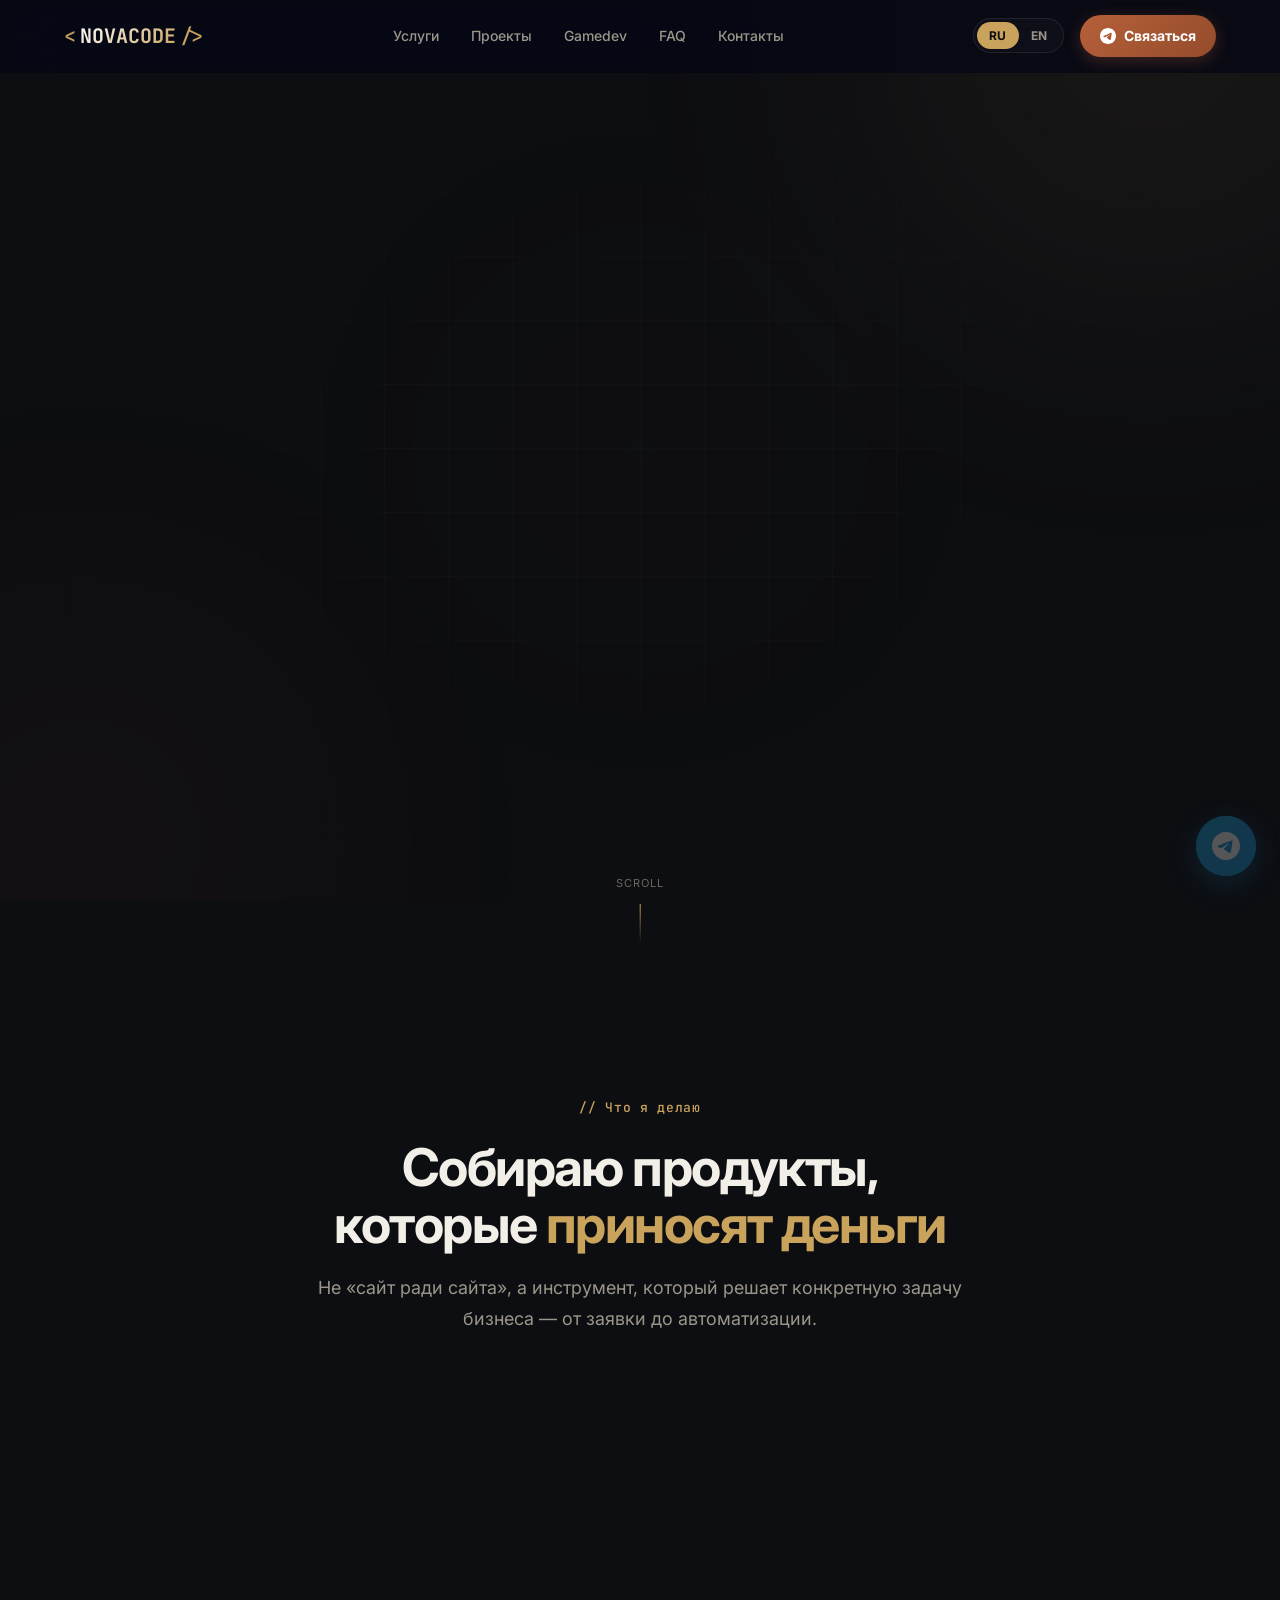
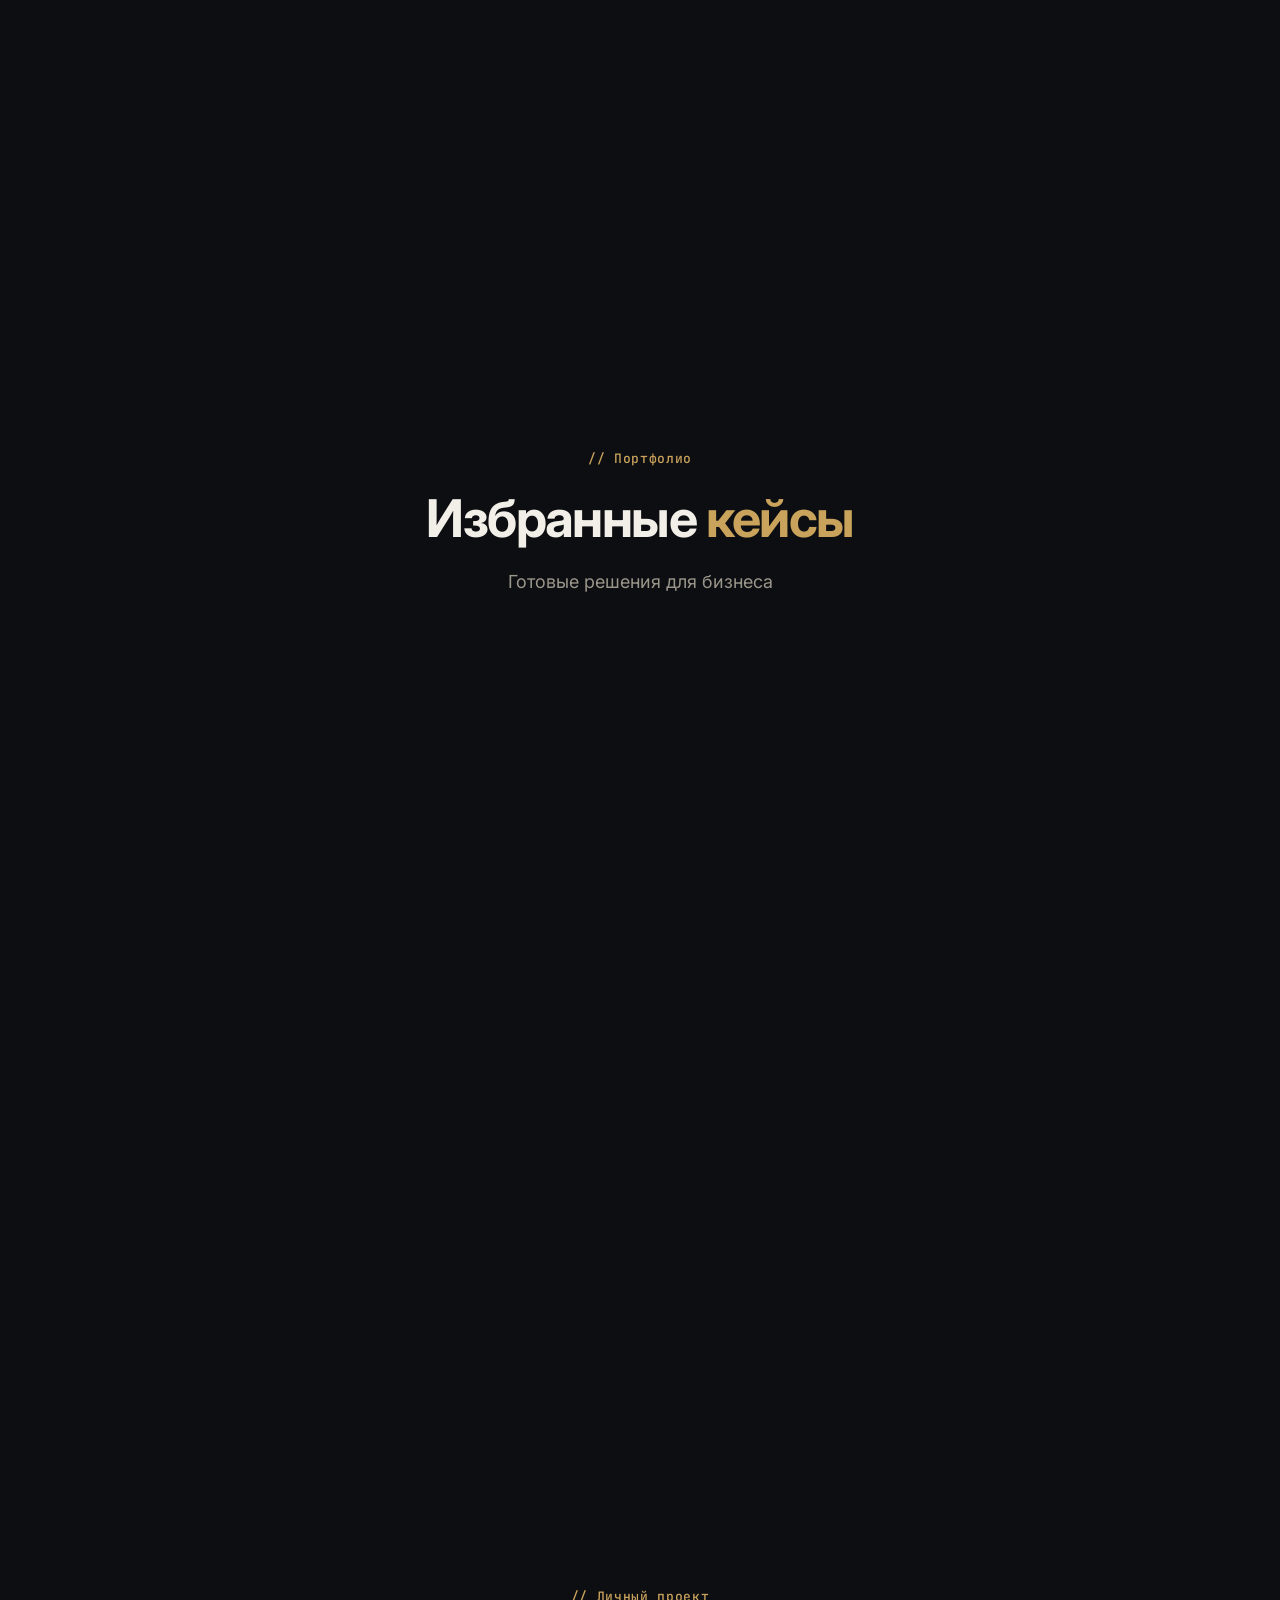
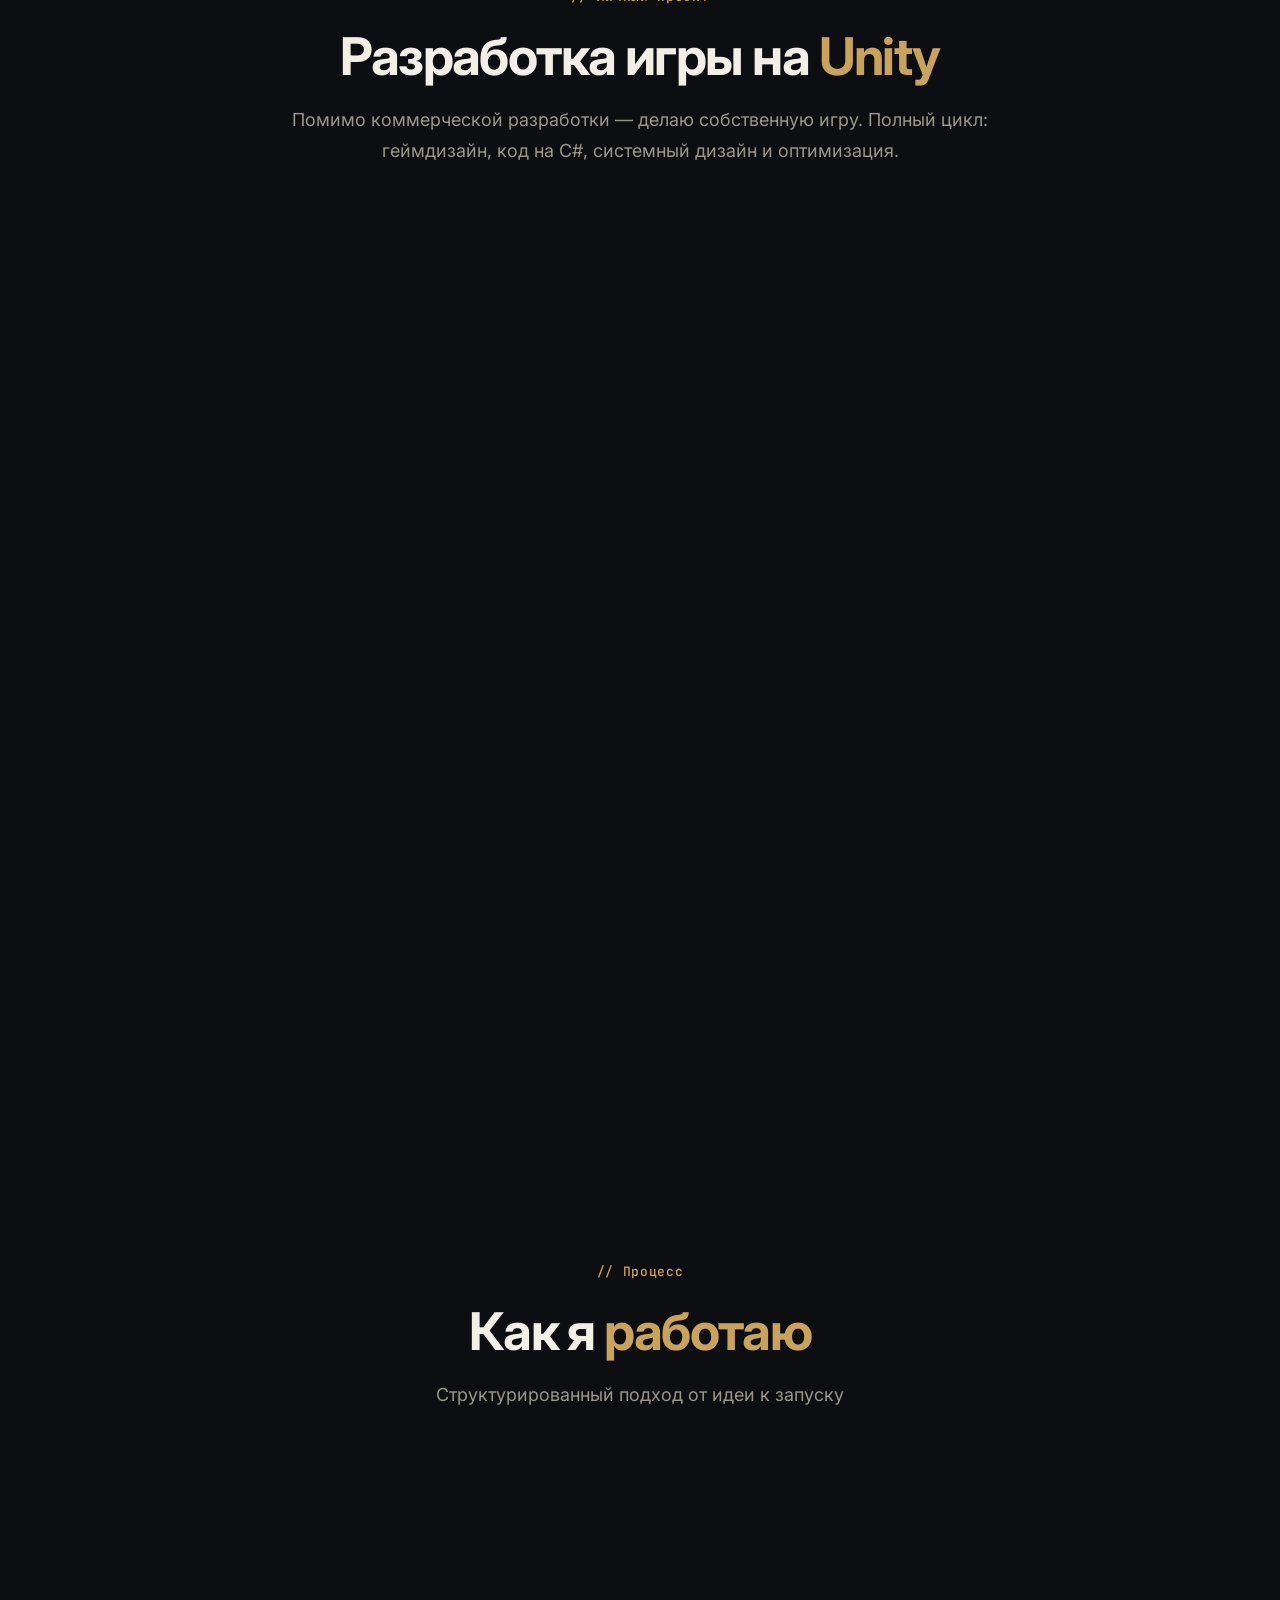
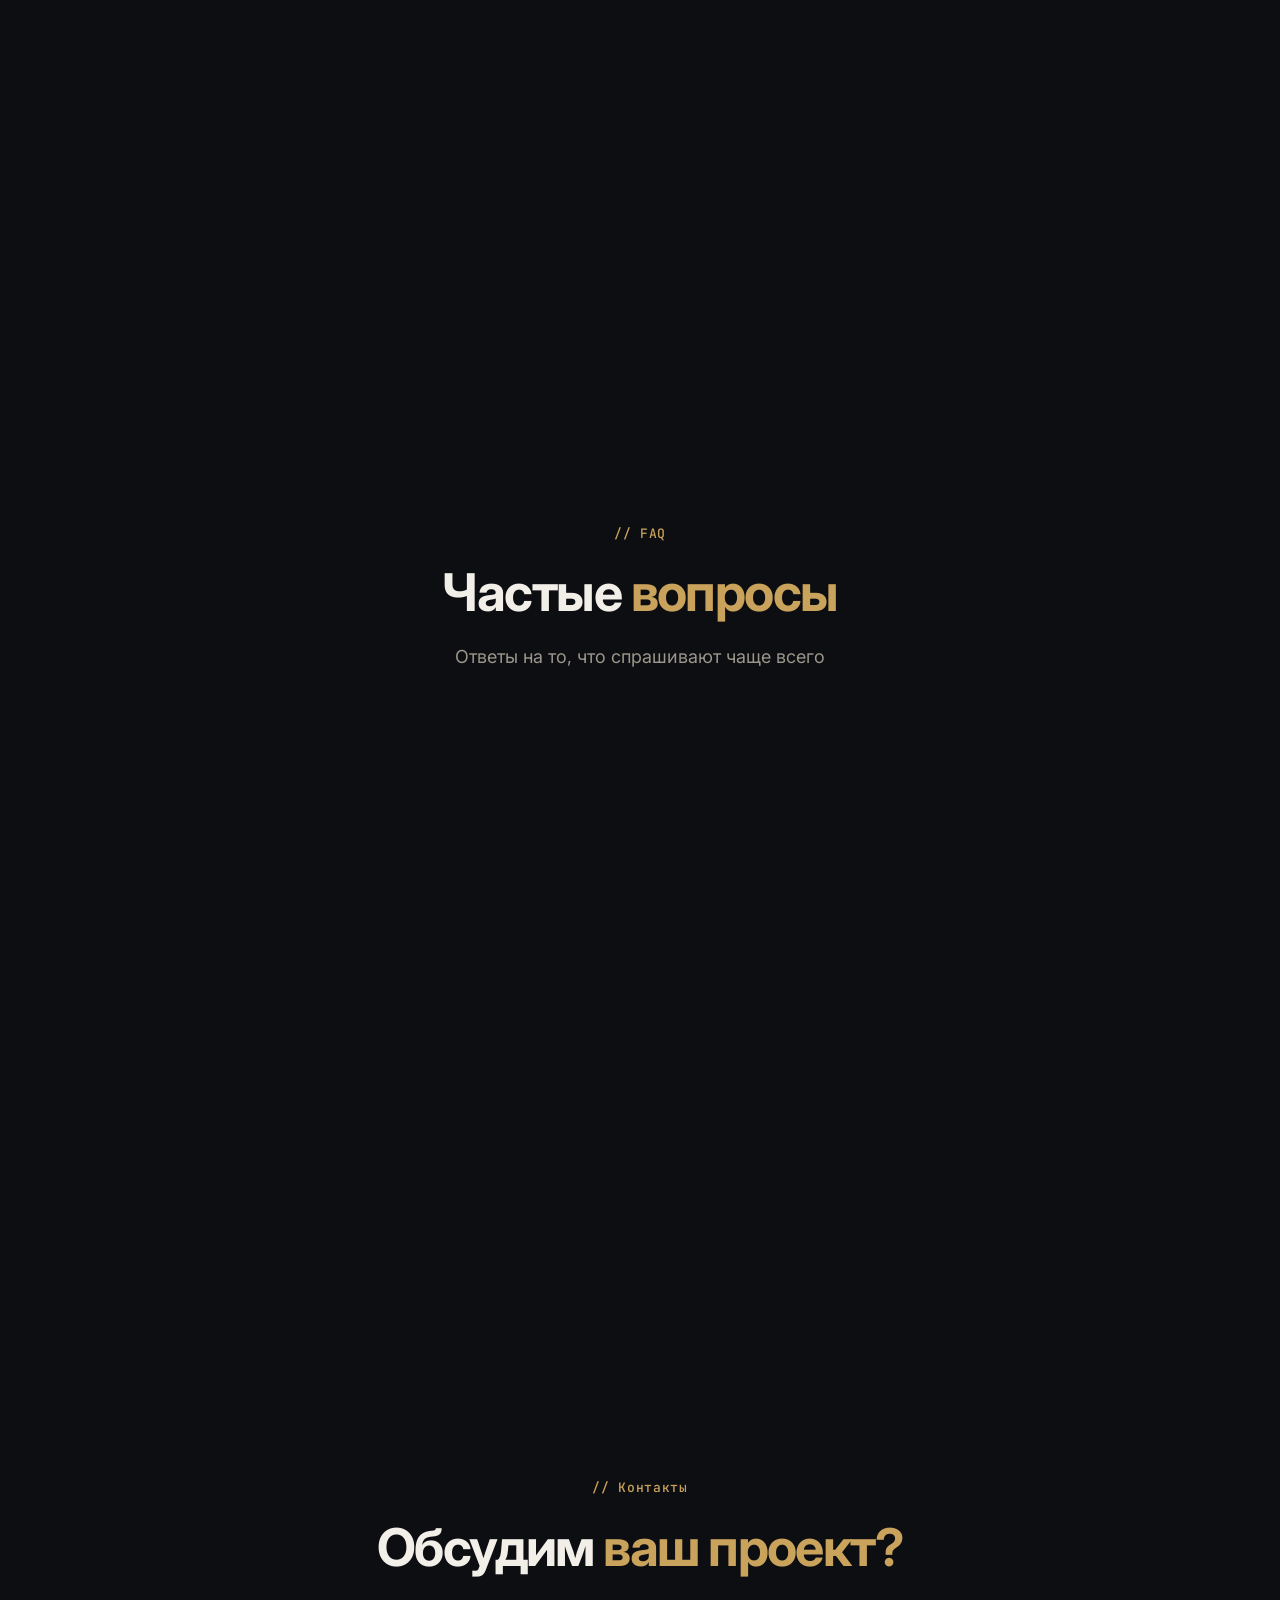
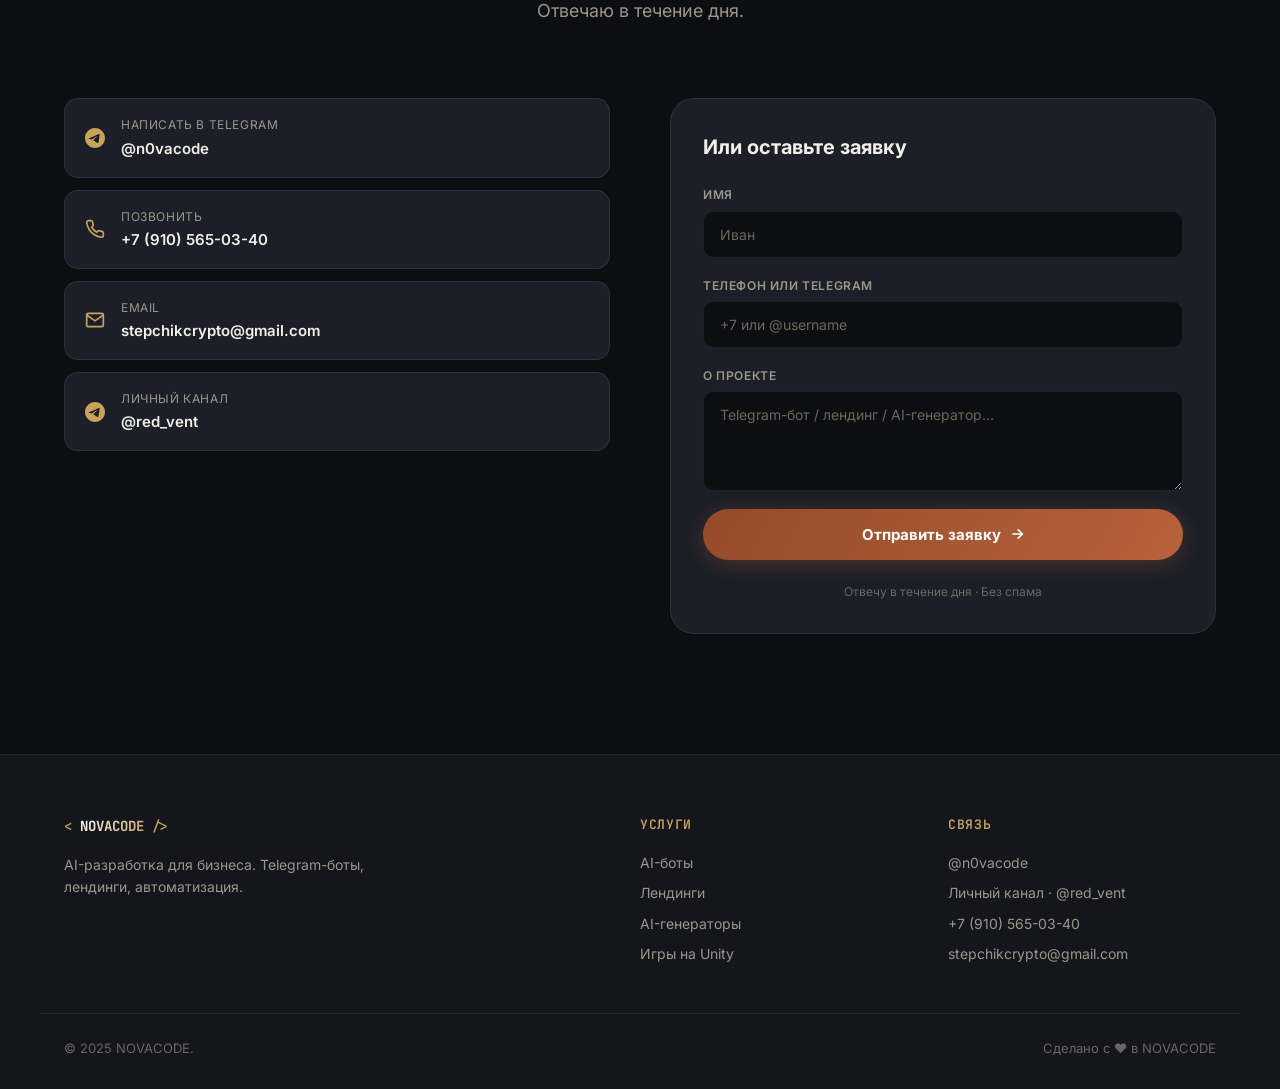
<file: index.html>
<!DOCTYPE html>
<html lang="ru">
<head>
    <meta charset="UTF-8">
    <meta name="viewport" content="width=device-width, initial-scale=1.0">
    <title>NOVACODE | Разработка — Telegram-боты, лендинги, игры на Unity</title>
    <meta name="description" content="NOVACODE — портфолио разработчика. Telegram-боты, лендинги под ключ, AI-генераторы и собственная игра на Unity (психологический хоррор). Разработка за дни.">

    <link rel="preconnect" href="https://fonts.googleapis.com">
    <link rel="preconnect" href="https://fonts.gstatic.com" crossorigin>
    <link href="https://fonts.googleapis.com/css2?family=Inter:wght@300;400;500;600;700;800&family=JetBrains+Mono:wght@400;500;600&display=swap" rel="stylesheet">
    <link rel="stylesheet" href="style.css">

    <!-- ЯНДЕКС.МЕТРИКА — ЗАМЕНИТЕ XXXXXXXX НА СВОЙ ID -->
    <script type="text/javascript">
        (function(m,e,t,r,i,k,a){m[i]=m[i]||function(){(m[i].a=m[i].a||[]).push(arguments)};
        m[i].l=1*new Date();
        for (var j = 0; j < document.scripts.length; j++) {if (document.scripts[j].src === r) { return; }}
        k=e.createElement(t),a=e.getElementsByTagName(t)[0],k.async=1,k.src=r,a.parentNode.insertBefore(k,a)})
        (window, document, "script", "https://mc.yandex.ru/metrika/tag.js", "ym");
        ym(XXXXXXXX, "init", { clickmap:true, trackLinks:true, accurateTrackBounce:true, webvisor:true });
    </script>
    <noscript><div><img src="https://mc.yandex.ru/watch/XXXXXXXX" style="position:absolute; left:-9999px;" alt=""/></div></noscript>
</head>
<body>
    <!-- Scroll Progress -->
    <div class="scroll-progress" id="scrollProgress"></div>

    <!-- Background -->
    <div class="bg-grid"></div>
    <div class="bg-glow">
        <div class="orb orb-1"></div>
        <div class="orb orb-2"></div>
        <div class="orb orb-3"></div>
    </div>

    <!-- Navigation -->
    <nav class="nav" id="nav">
        <div class="container nav__inner">
            <a href="#hero" class="logo">
                <span class="logo__brackets">&lt;</span>
                <span class="logo__text" data-i18n="brand">NOVACODE</span>
                <span class="logo__brackets">/&gt;</span>
            </a>
            <ul class="nav__links">
                <li><a href="#services" data-i18n="nav.services">Услуги</a></li>
                <li><a href="#projects" data-i18n="nav.projects">Проекты</a></li>
                <li><a href="#gamedev" data-i18n="nav.gamedev">Gamedev</a></li>
                <li><a href="#faq" data-i18n="nav.faq">FAQ</a></li>
                <li><a href="#contact" data-i18n="nav.contact">Контакты</a></li>
            </ul>
            <div class="nav__actions">
                <div class="lang-switch" id="langSwitch">
                    <button class="lang-switch__btn lang-switch__btn--active" data-lang="ru">RU</button>
                    <button class="lang-switch__btn" data-lang="en">EN</button>
                </div>
                <a href="https://t.me/n0vacode" target="_blank" rel="noopener" class="nav__cta">
                    <svg width="16" height="16" viewBox="0 0 24 24" fill="currentColor"><path d="M12 0C5.373 0 0 5.373 0 12s5.373 12 12 12 12-5.373 12-12S18.627 0 12 0zm5.562 8.161c-.18 1.897-.962 6.502-1.359 8.627-.168.9-.5 1.201-.82 1.23-.697.064-1.226-.461-1.901-.903-1.056-.692-1.653-1.123-2.678-1.799-1.185-.781-.417-1.21.258-1.911.177-.184 3.247-2.977 3.307-3.23.007-.032.014-.15-.056-.212s-.174-.041-.249-.024c-.106.024-1.793 1.139-5.062 3.345-.479.329-.913.489-1.302.481-.428-.009-1.252-.242-1.865-.442-.751-.244-1.349-.374-1.297-.789.027-.216.324-.437.893-.663 3.498-1.524 5.831-2.529 6.998-3.015 3.333-1.386 4.025-1.627 4.477-1.635.099-.002.321.023.465.141.121.1.154.234.17.331.015.099.034.324.019.5z"/></svg>
                    <span data-i18n="nav.cta">Связаться</span>
                </a>
                <button class="burger" id="burger" aria-label="Menu">
                    <span></span><span></span><span></span>
                </button>
            </div>
        </div>
        <div class="mobile-menu" id="mobileMenu">
            <a href="#services" data-i18n="nav.services">Услуги</a>
            <a href="#projects" data-i18n="nav.projects">Проекты</a>
            <a href="#gamedev" data-i18n="nav.gamedev">Gamedev</a>
            <a href="#faq" data-i18n="nav.faq">FAQ</a>
            <a href="#contact" data-i18n="nav.contact">Контакты</a>
            <a href="https://t.me/n0vacode" class="mobile-menu__cta" data-i18n="nav.cta">Связаться</a>
        </div>
    </nav>

    <!-- Hero -->
    <section class="hero" id="hero">
        <div class="container hero__container">
            <div class="hero__badge" data-aos="fade-down">
                <span class="hero__badge-dot"></span>
                <span data-i18n="hero.badge">Открыт для проектов · 2025</span>
            </div>
            <h1 class="hero__title" data-aos="fade-up">
                <span data-i18n="hero.title1">Превращаю идеи</span>
                <span class="hero__gradient" data-i18n="hero.title2">в AI-продукты</span>
                <br>
                <span data-i18n="hero.title3">за дни, не месяцы</span>
            </h1>
            <p class="hero__subtitle" data-aos="fade-up" data-aos-delay="100" data-i18n="hero.subtitle">
                Telegram-боты с AI, лендинги под ключ, генераторы контента для маркетплейсов. Полный цикл: от идеи до запуска.
            </p>
            <div class="hero__buttons" data-aos="fade-up" data-aos-delay="200">
                <a href="#projects" class="btn btn--primary" data-ym="hero_cta_projects">
                    <span data-i18n="hero.cta1">Смотреть кейсы</span>
                    <svg width="18" height="18" viewBox="0 0 24 24" fill="none" stroke="currentColor" stroke-width="2.5"><path d="M5 12h14M13 5l7 7-7 7"/></svg>
                </a>
                <a href="https://t.me/n0vacode" target="_blank" rel="noopener" class="btn btn--cta" data-ym="hero_cta_telegram">
                    <svg width="18" height="18" viewBox="0 0 24 24" fill="currentColor"><path d="M12 0C5.373 0 0 5.373 0 12s5.373 12 12 12 12-5.373 12-12S18.627 0 12 0zm5.562 8.161c-.18 1.897-.962 6.502-1.359 8.627-.168.9-.5 1.201-.82 1.23-.697.064-1.226-.461-1.901-.903-1.056-.692-1.653-1.123-2.678-1.799-1.185-.781-.417-1.21.258-1.911.177-.184 3.247-2.977 3.307-3.23.007-.032.014-.15-.056-.212s-.174-.041-.249-.024c-.106.024-1.793 1.139-5.062 3.345-.479.329-.913.489-1.302.481-.428-.009-1.252-.242-1.865-.442-.751-.244-1.349-.374-1.297-.789.027-.216.324-.437.893-.663 3.498-1.524 5.831-2.529 6.998-3.015 3.333-1.386 4.025-1.627 4.477-1.635.099-.002.321.023.465.141.121.1.154.234.17.331.015.099.034.324.019.5z"/></svg>
                    <span data-i18n="hero.cta2">Написать в Telegram</span>
                </a>
            </div>
            <div class="hero__stats" data-aos="fade-up" data-aos-delay="300">
                <div class="hero__stat">
                    <div class="hero__stat-num" data-count="5">0</div>
                    <div class="hero__stat-label" data-i18n="hero.stat1Label">проектов сдано</div>
                </div>
                <div class="hero__stat">
                    <div class="hero__stat-num">24/7</div>
                    <div class="hero__stat-label" data-i18n="hero.stat2Label">боты на связи</div>
                </div>
                <div class="hero__stat">
                    <div class="hero__stat-num">5 дней</div>
                    <div class="hero__stat-label" data-i18n="hero.stat3Label">средний срок</div>
                </div>
            </div>
        </div>
        <div class="hero__scroll" aria-hidden="true">
            <span data-i18n="hero.scroll">Scroll</span>
            <div class="hero__scroll-line"></div>
        </div>
    </section>

    <!-- Services -->
    <section class="section" id="services">
        <div class="container">
            <div class="section__head">
                <span class="eyebrow" data-i18n="services.eyebrow">// Что я делаю</span>
                <h2 class="section__title" data-i18n="services.title">Собираю продукты,<br>которые <span class="text-accent">приносят деньги</span></h2>
                <p class="section__lead" data-i18n="services.lead">Не «сайт ради сайта», а инструмент, который решает конкретную задачу бизнеса — от заявки до автоматизации.</p>
            </div>
            <div class="services-grid">
                <article class="service-card" data-aos="fade-up">
                    <div class="service-card__icon">
                        <svg viewBox="0 0 24 24" fill="none" stroke="currentColor" stroke-width="1.8" stroke-linecap="round" stroke-linejoin="round"><rect x="3" y="11" width="18" height="11" rx="2"/><circle cx="12" cy="5" r="2"/><path d="M12 7v4M8 16h.01M16 16h.01"/></svg>
                    </div>
                    <h3 class="service-card__title" data-i18n="services.s1Title">Боты и мини-приложения</h3>
                    <p class="service-card__text" data-i18n="services.s1Text">Магазины и запись внутри Telegram, приём заявок и оплат, интеграции с CRM и Google Sheets. Работает 24/7 без вас.</p>
                    <div class="service-card__tags"><span>Telegram</span><span>aiogram</span><span>FastAPI</span></div>
                </article>
                <article class="service-card" data-aos="fade-up" data-aos-delay="100">
                    <div class="service-card__icon">
                        <svg viewBox="0 0 24 24" fill="none" stroke="currentColor" stroke-width="1.8" stroke-linecap="round" stroke-linejoin="round"><circle cx="12" cy="12" r="10"/><path d="M2 12h20M12 2a15.3 15.3 0 0 1 4 10 15.3 15.3 0 0 1-4 10 15.3 15.3 0 0 1-4-10 15.3 15.3 0 0 1 4-10z"/></svg>
                    </div>
                    <h3 class="service-card__title" data-i18n="services.s2Title">Сайты и лендинги</h3>
                    <p class="service-card__text" data-i18n="services.s2Text">Быстрые страницы с калькуляторами, анимацией и формами, которые реально конвертят посетителя в заявку. Адаптив и мультиязычность из коробки.</p>
                    <div class="service-card__tags"><span>React</span><span>HTML/CSS</span><span>WordPress</span></div>
                </article>
                <article class="service-card" data-aos="fade-up" data-aos-delay="200">
                    <div class="service-card__icon">
                        <svg viewBox="0 0 24 24" fill="none" stroke="currentColor" stroke-width="1.8" stroke-linecap="round" stroke-linejoin="round"><polygon points="13 2 3 14 12 14 11 22 21 10 12 10 13 2"/></svg>
                    </div>
                    <h3 class="service-card__title" data-i18n="services.s3Title">Автоматизация и AI</h3>
                    <p class="service-card__text" data-i18n="services.s3Text">Убираю ручную рутину: парсинг, генерация карточек и описаний для маркетплейсов, обработка данных. То, что человек делает за час — за секунды.</p>
                    <div class="service-card__tags"><span>Python</span><span>AI</span><span>Парсинг</span></div>
                </article>
            </div>
        </div>
    </section>

    <!-- Projects (краткая версия из исходного файла) -->
    <section class="section" id="projects">
        <div class="container">
            <div class="section__head">
                <span class="eyebrow" data-i18n="projects.eyebrow">// Портфолио</span>
                <h2 class="section__title" data-i18n="projects.title">Избранные <span class="text-accent">кейсы</span></h2>
                <p class="section__lead" data-i18n="projects.lead">Готовые решения для бизнеса</p>
            </div>
            <div class="projects-grid">

                <!-- Project: YFB Store — Telegram Mini App -->
                <article class="project-card project-card--featured" data-aos="fade-up">
                    <div class="project-card__visual project-card__visual--wide">
                        <div class="project-card__cover">
                            <svg class="cover__icon" viewBox="0 0 24 24" fill="none" stroke="currentColor" stroke-width="1.6" stroke-linecap="round" stroke-linejoin="round"><path d="M6 2 3 6v14a2 2 0 0 0 2 2h14a2 2 0 0 0 2-2V6l-3-4z"/><path d="M3 6h18M16 10a4 4 0 0 1-8 0"/></svg>
                            <div class="cover__label">FastAPI · aiogram · React</div>
                        </div>
                        <div class="project-card__status project-card__status--live">
                            <span class="status-dot status-dot--live"></span>
                            <span data-i18n="projects.p5Status">Live · В продакшене</span>
                        </div>
                        <a href="https://t.me/YFBstore_bot" target="_blank" rel="noopener" class="project-card__live-link" data-ym="project_yfb_bot">
                            <span data-i18n="projects.p5Link">Открыть магазин</span>
                            <svg width="12" height="12" viewBox="0 0 24 24" fill="none" stroke="currentColor" stroke-width="2.5"><path d="M7 17L17 7M7 7h10v10"/></svg>
                        </a>
                    </div>
                    <div class="project-card__body">
                        <div class="project-card__meta">
                            <span data-i18n="projects.p5Meta1">Telegram Mini App</span><span>·</span>
                            <span data-i18n="projects.p5Meta2">E-commerce</span><span>·</span>
                            <span>Full-Stack</span>
                        </div>
                        <h3 class="project-card__title" data-i18n="projects.p5Title">YFB Store — магазин одежды в Telegram</h3>
                        <p class="project-card__text" data-i18n="projects.p5Text">Полноценный интернет-магазин внутри Telegram: каталог с фото, карточки товаров, корзина, оформление заказа и доставка. Товары автоматически подтягиваются из канала продавца.</p>
                        <div class="project-card__highlights">
                            <div class="highlight"><div class="highlight__num">110</div><div class="highlight__label" data-i18n="projects.p5H1Label">авто-тестов</div></div>
                            <div class="highlight"><div class="highlight__num">Каталог</div><div class="highlight__label" data-i18n="projects.p5H2Label">парсинг канала</div></div>
                            <div class="highlight"><div class="highlight__num">СДЭК</div><div class="highlight__label" data-i18n="projects.p5H3Label">доставка</div></div>
                            <div class="highlight"><div class="highlight__num">24/7</div><div class="highlight__label" data-i18n="projects.p5H4Label">в проде</div></div>
                        </div>
                        <ul class="project-card__features">
                            <li data-i18n="projects.p5F1">Каталог с поиском и категориями (работает с кириллицей)</li>
                            <li data-i18n="projects.p5F2">Авто-парсинг товаров из канала продавца</li>
                            <li data-i18n="projects.p5F3">Корзина, оформление, интеграция СДЭК / Яндекс Доставки</li>
                            <li data-i18n="projects.p5F4">Деплой в Docker на Amvera, 110 автотестов</li>
                        </ul>
                        <div class="project-card__footer">
                            <div>
                                <div class="project-card__price project-card__price--gold" data-i18n="projects.p5Price">По запросу</div>
                                <span class="project-card__price-label" data-i18n="projects.p5PriceLabel">коммерческий проект</span>
                            </div>
                            <a href="https://t.me/n0vacode" target="_blank" rel="noopener" class="project-card__btn project-card__btn--cta" data-ym="project_yfb_order">
                                <span data-i18n="projects.orderBtn">Заказать такой же</span>
                                <svg width="14" height="14" viewBox="0 0 24 24" fill="none" stroke="currentColor" stroke-width="2.5"><path d="M5 12h14M13 5l7 7-7 7"/></svg>
                            </a>
                        </div>
                    </div>
                </article>

            </div>
        </div>
    </section>

    <!-- Gamedev -->
    <section class="section" id="gamedev">
        <div class="container">
            <div class="section__head">
                <span class="eyebrow" data-i18n="gamedev.eyebrow">// Личный проект</span>
                <h2 class="section__title" data-i18n="gamedev.title">Разработка игры на <span class="text-accent">Unity</span></h2>
                <p class="section__lead" data-i18n="gamedev.lead">Помимо коммерческой разработки — делаю собственную игру. Полный цикл: геймдизайн, код на C#, системный дизайн и оптимизация.</p>
            </div>
            <div class="projects-grid">
                <article class="project-card project-card--featured" data-aos="fade-up">
                    <div class="project-card__visual project-card__visual--wide">
                        <div class="project-card__cover project-card__cover--horror">
                            <svg class="cover__icon" viewBox="0 0 24 24" fill="none" stroke="currentColor" stroke-width="1.6" stroke-linecap="round" stroke-linejoin="round"><path d="M6 11h4M8 9v4"/><circle cx="15.5" cy="10.5" r="1"/><circle cx="18" cy="13" r="1"/><path d="M17.5 5A5.5 5.5 0 0 1 23 10.5c0 2-.8 4.5-2.5 4.5-1.3 0-2-1-3-1H8.5c-1 0-1.7 1-3 1C2.8 15 2 12.5 2 10.5A5.5 5.5 0 0 1 7.5 5z"/></svg>
                            <div class="cover__label">Unity 6 · C#</div>
                        </div>
                        <div class="project-card__status project-card__status--live">
                            <span class="status-dot status-dot--live"></span>
                            <span data-i18n="gamedev.status">В разработке</span>
                        </div>
                    </div>
                    <div class="project-card__body">
                        <span class="gamedev-badge" data-i18n="gamedev.badge">🎮 Психологический хоррор</span>
                        <div class="project-card__meta">
                            <span data-i18n="gamedev.meta1">Unity 6000.5</span><span>·</span>
                            <span>C#</span><span>·</span>
                            <span data-i18n="gamedev.meta3">Built-in RP</span>
                        </div>
                        <h3 class="project-card__title" data-i18n="gamedev.gTitle">Obsession of Fear — атмосферный хоррор</h3>
                        <p class="project-card__text" data-i18n="gamedev.gText">Психологический хоррор без дешёвых скримеров: напряжение строится на атмосфере, звуке и состоянии психики героя. Внутри — экономика крафта, реактивное окружение и несколько концовок.</p>
                        <div class="project-card__highlights">
                            <div class="highlight"><div class="highlight__num">∞</div><div class="highlight__label" data-i18n="gamedev.h1Label">открытый цикл</div></div>
                            <div class="highlight"><div class="highlight__num">0</div><div class="highlight__label" data-i18n="gamedev.h2Label">дешёвых скримеров</div></div>
                            <div class="highlight"><div class="highlight__num">12+</div><div class="highlight__label" data-i18n="gamedev.h3Label">систем и механик</div></div>
                            <div class="highlight"><div class="highlight__num">C#</div><div class="highlight__label" data-i18n="gamedev.h4Label">своя логика</div></div>
                        </div>
                        <ul class="project-card__features">
                            <li data-i18n="gamedev.f1">Экономика крафта: варка → продажа через внутриигровой ПК-мессенджер</li>
                            <li data-i18n="gamedev.f2">Цикл день↔ночь: ночные отключения энергии и ручной фонарик</li>
                            <li data-i18n="gamedev.f3">Реактивный дом — событийная система, реагирующая на состояние игрока</li>
                            <li data-i18n="gamedev.f4">Несколько концовок в зависимости от рассудка и раскрытой правды</li>
                        </ul>
                        <div class="project-card__tech">
                            <span>Unity 6000.5</span><span>C#</span><span>Game Design</span><span>Audio</span><span>Optimization</span><span>Save System</span>
                        </div>
                        <div class="project-card__footer">
                            <p class="gamedev-role" data-i18n="gamedev.role"><strong>Роль:</strong> геймдизайн, программирование (C#), системный дизайн, сборка и оптимизация.</p>
                            <a href="#contact" class="project-card__btn project-card__btn--cta">
                                <span data-i18n="gamedev.cta">Обсудить</span>
                                <svg width="14" height="14" viewBox="0 0 24 24" fill="none" stroke="currentColor" stroke-width="2.5"><path d="M5 12h14M13 5l7 7-7 7"/></svg>
                            </a>
                        </div>
                    </div>
                </article>
            </div>
        </div>
    </section>

    <!-- How I Work -->
    <section class="section how-i-work" id="howIWork">
        <div class="container">
            <div class="section__head">
                <span class="eyebrow" data-i18n="workflow.eyebrow">// Процесс</span>
                <h2 class="section__title" data-i18n="workflow.title">Как я <span class="text-accent">работаю</span></h2>
                <p class="section__lead" data-i18n="workflow.lead">Структурированный подход от идеи к запуску</p>
            </div>
            <div class="workflow-steps">
                <div class="workflow-step" data-aos="fade-up">
                    <div class="workflow-step__number">01</div>
                    <div class="workflow-step__marker"></div>
                    <h3 class="workflow-step__title" data-i18n="workflow.step1Title">Обсуждение & аналитика</h3>
                    <p class="workflow-step__text" data-i18n="workflow.step1Text">Уточняю требования, рисую архитектуру, согласую сроки и бюджет. Вы знаете точно, что и когда получите.</p>
                    <ul class="workflow-step__list">
                        <li data-i18n="workflow.step1L1">Техническое задание</li>
                        <li data-i18n="workflow.step1L2">Смета и сроки</li>
                        <li data-i18n="workflow.step1L3">API и интеграции</li>
                    </ul>
                </div>

                <div class="workflow-step" data-aos="fade-up" data-aos-delay="100">
                    <div class="workflow-step__number">02</div>
                    <div class="workflow-step__marker"></div>
                    <h3 class="workflow-step__title" data-i18n="workflow.step2Title">Разработка & тесты</h3>
                    <p class="workflow-step__text" data-i18n="workflow.step2Text">Пишу чистый код, автоматизирую тесты, интегрирую с вашими системами. Еженедельные демо и правки по факту.</p>
                    <ul class="workflow-step__list">
                        <li data-i18n="workflow.step2L1">Git + code review</li>
                        <li data-i18n="workflow.step2L2">Авто-тесты и CI/CD</li>
                        <li data-i18n="workflow.step2L3">Демо-версии</li>
                    </ul>
                </div>

                <div class="workflow-step" data-aos="fade-up" data-aos-delay="200">
                    <div class="workflow-step__number">03</div>
                    <div class="workflow-step__marker"></div>
                    <h3 class="workflow-step__title" data-i18n="workflow.step3Title">Запуск & поддержка</h3>
                    <p class="workflow-step__text" data-i18n="workflow.step3Text">Помогаю с деплоем, настройкой мониторинга, документацией. 14 дней бесплатной поддержки — все баги и вопросы.</p>
                    <ul class="workflow-step__list">
                        <li data-i18n="workflow.step3L1">Деплой на продакшен</li>
                        <li data-i18n="workflow.step3L2">Документация</li>
                        <li data-i18n="workflow.step3L3">14 дней поддержки</li>
                    </ul>
                </div>
            </div>
        </div>
    </section>

    <!-- FAQ -->
    <section class="section" id="faq">
        <div class="container">
            <div class="section__head">
                <span class="eyebrow" data-i18n="faq.eyebrow">// FAQ</span>
                <h2 class="section__title" data-i18n="faq.title">Частые <span class="text-accent">вопросы</span></h2>
                <p class="section__lead" data-i18n="faq.lead">Ответы на то, что спрашивают чаще всего</p>
            </div>
            <div class="faq-list">
                <details class="faq-item" data-aos="fade-up">
                    <summary class="faq-item__question">
                        <span data-i18n="faq.q1">Сколько стоит Telegram-бот?</span>
                        <span class="faq-item__icon"></span>
                    </summary>
                    <div class="faq-item__answer" data-i18n="faq.a1">Готовые — от 3 500 ₽. Уникальный — от 15 000 ₽.</div>
                </details>

                <details class="faq-item" data-aos="fade-up" data-aos-delay="50">
                    <summary class="faq-item__question">
                        <span data-i18n="faq.q2">Сроки разработки лендинга?</span>
                        <span class="faq-item__icon"></span>
                    </summary>
                    <div class="faq-item__answer" data-i18n="faq.a2">Простой — 3-5 дней. Премиум — 5-10 дней.</div>
                </details>

                <details class="faq-item" data-aos="fade-up" data-aos-delay="100">
                    <summary class="faq-item__question">
                        <span data-i18n="faq.q3">Можно доработать готового бота?</span>
                        <span class="faq-item__icon"></span>
                    </summary>
                    <div class="faq-item__answer" data-i18n="faq.a3">Да. Любая сложность.</div>
                </details>

                <details class="faq-item" data-aos="fade-up" data-aos-delay="150">
                    <summary class="faq-item__question">
                        <span data-i18n="faq.q4">Как происходит оплата?</span>
                        <span class="faq-item__icon"></span>
                    </summary>
                    <div class="faq-item__answer" data-i18n="faq.a4">50% до начала, 50% после сдачи.</div>
                </details>

                <details class="faq-item" data-aos="fade-up" data-aos-delay="200">
                    <summary class="faq-item__question">
                        <span data-i18n="faq.q5">Поддержка после сдачи?</span>
                        <span class="faq-item__icon"></span>
                    </summary>
                    <div class="faq-item__answer" data-i18n="faq.a5">14 дней бесплатно.</div>
                </details>

                <details class="faq-item" data-aos="fade-up" data-aos-delay="250">
                    <summary class="faq-item__question">
                        <span data-i18n="faq.q6">Покажете примеры?</span>
                        <span class="faq-item__icon"></span>
                    </summary>
                    <div class="faq-item__answer" data-i18n="faq.a6">Конечно. В разделе «Проекты».</div>
                </details>
            </div>
        </div>
    </section>

    <!-- Contact -->
    <section class="section" id="contact">
        <div class="container">
            <div class="section__head">
                <span class="eyebrow" data-i18n="contact.eyebrow">// Контакты</span>
                <h2 class="section__title" data-i18n="contact.title">Обсудим <span class="text-accent">ваш проект?</span></h2>
                <p class="section__lead" data-i18n="contact.lead">Отвечаю в течение дня.</p>
            </div>
            <div class="cta-section">
                <div class="cta-links">
                    <a href="https://t.me/n0vacode" target="_blank" rel="noopener" class="cta-contact" data-ym="contact_telegram">
                        <svg width="20" height="20" viewBox="0 0 24 24" fill="currentColor"><path d="M12 0C5.373 0 0 5.373 0 12s5.373 12 12 12 12-5.373 12-12S18.627 0 12 0zm5.562 8.161c-.18 1.897-.962 6.502-1.359 8.627-.168.9-.5 1.201-.82 1.23-.697.064-1.226-.461-1.901-.903-1.056-.692-1.653-1.123-2.678-1.799-1.185-.781-.417-1.21.258-1.911.177-.184 3.247-2.977 3.307-3.23.007-.032.014-.15-.056-.212s-.174-.041-.249-.024c-.106.024-1.793 1.139-5.062 3.345-.479.329-.913.489-1.302.481-.428-.009-1.252-.242-1.865-.442-.751-.244-1.349-.374-1.297-.789.027-.216.324-.437.893-.663 3.498-1.524 5.831-2.529 6.998-3.015 3.333-1.386 4.025-1.627 4.477-1.635.099-.002.321.023.465.141.121.1.154.234.17.331.015.099.034.324.019.5z"/></svg>
                        <div><div class="cta-contact__label" data-i18n="contact.tgLabel">Написать в Telegram</div><div class="cta-contact__value">@n0vacode</div></div>
                    </a>
                    <a href="tel:+79105650340" class="cta-contact" data-ym="contact_phone">
                        <svg width="20" height="20" viewBox="0 0 24 24" fill="none" stroke="currentColor" stroke-width="2"><path d="M22 16.92v3a2 2 0 0 1-2.18 2 19.79 19.79 0 0 1-8.63-3.07 19.5 19.5 0 0 1-6-6 19.79 19.79 0 0 1-3.07-8.67A2 2 0 0 1 4.11 2h3a2 2 0 0 1 2 1.72 12.84 12.84 0 0 0 .7 2.81 2 2 0 0 1-.45 2.11L8.09 9.91a16 16 0 0 0 6 6l1.27-1.27a2 2 0 0 1 2.11-.45 12.84 12.84 0 0 0 2.81.7A2 2 0 0 1 22 16.92z"/></svg>
                        <div><div class="cta-contact__label" data-i18n="contact.phoneLabel">Позвонить</div><div class="cta-contact__value">+7 (910) 565-03-40</div></div>
                    </a>
                    <a href="mailto:stepchikcrypto@gmail.com" class="cta-contact" data-ym="contact_email">
                        <svg width="20" height="20" viewBox="0 0 24 24" fill="none" stroke="currentColor" stroke-width="2"><path d="M4 4h16c1.1 0 2 .9 2 2v12c0 1.1-.9 2-2 2H4c-1.1 0-2-.9-2-2V6c0-1.1.9-2 2-2z"/><polyline points="22,6 12,13 2,6"/></svg>
                        <div><div class="cta-contact__label" data-i18n="contact.emailLabel">Email</div><div class="cta-contact__value">stepchikcrypto@gmail.com</div></div>
                    </a>
                    <a href="https://t.me/red_vent" target="_blank" rel="noopener" class="cta-contact" data-ym="contact_channel">
                        <svg width="20" height="20" viewBox="0 0 24 24" fill="currentColor"><path d="M12 0C5.373 0 0 5.373 0 12s5.373 12 12 12 12-5.373 12-12S18.627 0 12 0zm5.562 8.161c-.18 1.897-.962 6.502-1.359 8.627-.168.9-.5 1.201-.82 1.23-.697.064-1.226-.461-1.901-.903-1.056-.692-1.653-1.123-2.678-1.799-1.185-.781-.417-1.21.258-1.911.177-.184 3.247-2.977 3.307-3.23.007-.032.014-.15-.056-.212s-.174-.041-.249-.024c-.106.024-1.793 1.139-5.062 3.345-.479.329-.913.489-1.302.481-.428-.009-1.252-.242-1.865-.442-.751-.244-1.349-.374-1.297-.789.027-.216.324-.437.893-.663 3.498-1.524 5.831-2.529 6.998-3.015 3.333-1.386 4.025-1.627 4.477-1.635.099-.002.321.023.465.141.121.1.154.234.17.331.015.099.034.324.019.5z"/></svg>
                        <div><div class="cta-contact__label" data-i18n="contact.channelLabel">Личный канал</div><div class="cta-contact__value">@red_vent</div></div>
                    </a>
                </div>
                <form class="cta-form" id="contactForm" action="https://formspree.io/f/xnjknbdw" method="POST">
                    <h3 class="cta-form__title" data-i18n="contact.formTitle">Или оставьте заявку</h3>
                    <div class="form-group"><label data-i18n="contact.formName">Имя</label><input type="text" name="name" required placeholder="Иван"></div>
                    <div class="form-group"><label data-i18n="contact.formContact">Телефон или Telegram</label><input type="text" name="contact" required placeholder="+7 или @username"></div>
                    <div class="form-group"><label data-i18n="contact.formMessage">О проекте</label><textarea name="message" required placeholder="Telegram-бот / лендинг / AI-генератор..."></textarea></div>
                    <button type="submit" class="btn btn--cta btn--block" id="submitBtn" data-ym="form_submit">
                        <span data-i18n="contact.formSubmit">Отправить заявку</span>
                        <svg width="16" height="16" viewBox="0 0 24 24" fill="none" stroke="currentColor" stroke-width="2.5"><path d="M5 12h14M13 5l7 7-7 7"/></svg>
                    </button>
                    <p class="form-note" data-i18n="contact.formNote">Отвечу в течение дня · Без спама</p>
                </form>
            </div>
        </div>
    </section>

    <!-- Footer -->
    <footer class="footer">
        <div class="container footer__inner">
            <div class="footer__col">
                <a href="#hero" class="logo logo--footer">
                    <span class="logo__brackets">&lt;</span>
                    <span class="logo__text" data-i18n="brand">NOVACODE</span>
                    <span class="logo__brackets">/&gt;</span>
                </a>
                <p class="footer__about" data-i18n="footer.about">AI-разработка для бизнеса. Telegram-боты, лендинги, автоматизация.</p>
            </div>
            <div class="footer__col">
                <h4 data-i18n="footer.servicesTitle">Услуги</h4>
                <a href="#services" data-i18n="footer.s1">AI-боты</a>
                <a href="#services" data-i18n="footer.s2">Лендинги</a>
                <a href="#services" data-i18n="footer.s3">AI-генераторы</a>
                <a href="#gamedev" data-i18n="footer.s4">Игры на Unity</a>
            </div>
            <div class="footer__col">
                <h4 data-i18n="footer.contactTitle">Связь</h4>
                <a href="https://t.me/n0vacode" target="_blank" rel="noopener">@n0vacode</a>
                <a href="https://t.me/red_vent" target="_blank" rel="noopener" data-i18n="footer.channel">Личный канал · @red_vent</a>
                <a href="tel:+79105650340">+7 (910) 565-03-40</a>
                <a href="mailto:stepchikcrypto@gmail.com">stepchikcrypto@gmail.com</a>
            </div>
        </div>
        <div class="container footer__bottom">
            <span data-i18n="footer.copy">© 2025 NOVACODE.</span>
            <span data-i18n="footer.made">Сделано с ❤ в NOVACODE</span>
        </div>
    </footer>

    <!-- Telegram Widget -->
    <a href="https://t.me/n0vacode" target="_blank" rel="noopener" class="tg-widget" id="tgWidget" data-ym="tg_widget_click">
        <span class="tg-widget__pulse"></span>
        <span class="tg-widget__pulse tg-widget__pulse--delay"></span>
        <svg viewBox="0 0 24 24" fill="currentColor"><path d="M12 0C5.373 0 0 5.373 0 12s5.373 12 12 12 12-5.373 12-12S18.627 0 12 0zm5.562 8.161c-.18 1.897-.962 6.502-1.359 8.627-.168.9-.5 1.201-.82 1.23-.697.064-1.226-.461-1.901-.903-1.056-.692-1.653-1.123-2.678-1.799-1.185-.781-.417-1.21.258-1.91.177-.184 3.247-2.977 3.307-3.23.007-.032.014-.15-.056-.212s-.174-.041-.249-.024c-.106.024-1.793 1.139-5.062 3.345-.479.329-.913.489-1.302.481-.428-.009-1.252-.242-1.865-.442-.751-.244-1.349-.374-1.297-.789.027-.216.324-.437.893-.663 3.498-1.524 5.831-2.529 6.998-3.015 3.333-1.386 4.025-1.627 4.477-1.635.099-.002.321.023.465.141.121.1.154.234.17.331.015.099.034.324.019.5z"/></svg>
        <span class="tg-widget__tooltip" data-i18n="widget.tooltip">Написать в Telegram</span>
    </a>

    <!-- Scroll Top -->
    <button class="scroll-top" id="scrollTop" aria-label="Наверх">
        <svg width="20" height="20" viewBox="0 0 24 24" fill="none" stroke="currentColor" stroke-width="2.5"><path d="M18 15l-6-6-6 6"/></svg>
    </button>

    <script src="script.js"></script>
</body>
</html>
</file>
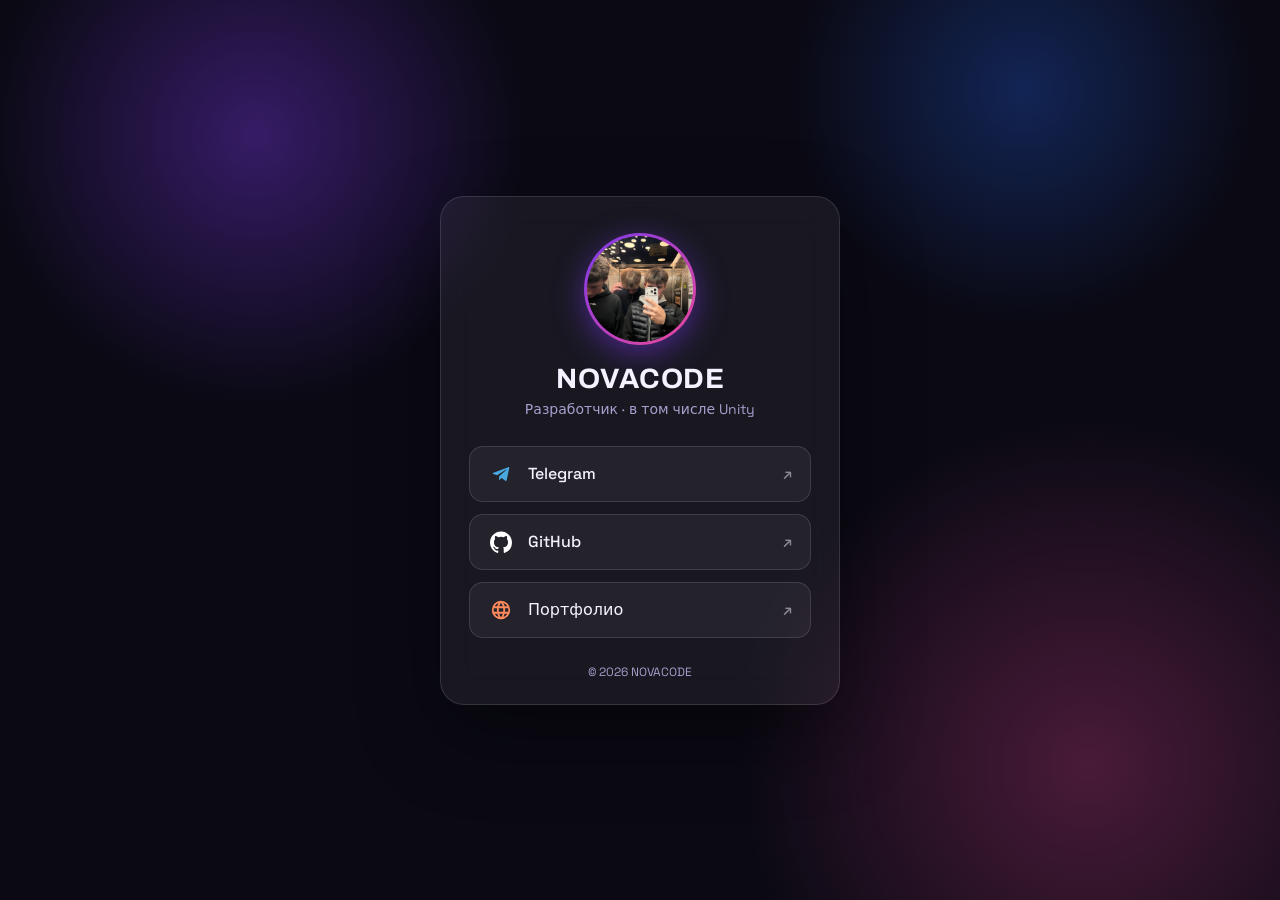
<file: links/index.html>
<!DOCTYPE html>
<html lang="ru">
<head>
  <meta charset="UTF-8" />
  <meta name="viewport" content="width=device-width, initial-scale=1.0" />
  <title>Стёпа — ссылки</title>
  <meta name="description" content="Все мои ссылки в одном месте: Telegram, GitHub, портфолио." />
  <link rel="preconnect" href="https://fonts.googleapis.com" />
  <link rel="preconnect" href="https://fonts.gstatic.com" crossorigin />
  <link href="https://fonts.googleapis.com/css2?family=Archivo:wght@400;500;600;700&family=Space+Grotesk:wght@400;500;600;700&display=swap" rel="stylesheet" />
  <link rel="stylesheet" href="style.css" />
</head>
<body>
  <div class="bg"></div>

  <main class="card">
    <div class="avatar-wrap">
      <!-- Замени avatar.jpg на свою аватарку (положи файл в эту же папку) -->
      <img class="avatar" src="avatar.jpg" alt="Аватар"
           onerror="this.onerror=null;this.src='https://api.dicebear.com/9.x/initials/svg?seed=Novacode&backgroundColor=7c5cff';" />
    </div>

    <h1 class="name">NOVACODE</h1>
    <p class="tagline">Разработчик · в том числе Unity</p>

    <nav class="links">
      <!-- ЗАМЕНИ ссылку на свой Telegram -->
      <a class="link tg" href="https://t.me/n0vacode" target="_blank" rel="noopener">
        <span class="icon" aria-hidden="true">
          <svg viewBox="0 0 24 24" fill="currentColor"><path d="M9.78 18.65l.28-4.23 7.68-6.92c.34-.31-.07-.46-.52-.19L7.74 13.3 3.64 12c-.88-.25-.89-.86.2-1.3l15.97-6.16c.73-.33 1.43.18 1.15 1.3l-2.72 12.81c-.19.91-.74 1.13-1.5.71l-4.14-3.05-1.99 1.93c-.23.23-.42.42-.83.42z"/></svg>
        </span>
        <span class="label">Telegram</span>
        <span class="arrow">↗</span>
      </a>

      <a class="link gh" href="https://github.com/TsDead" target="_blank" rel="noopener">
        <span class="icon" aria-hidden="true">
          <svg viewBox="0 0 24 24" fill="currentColor"><path d="M12 .5C5.37.5 0 5.87 0 12.5c0 5.3 3.44 9.8 8.21 11.39.6.11.82-.26.82-.58l-.01-2.03c-3.34.73-4.04-1.61-4.04-1.61-.55-1.39-1.34-1.76-1.34-1.76-1.09-.75.08-.73.08-.73 1.2.08 1.84 1.24 1.84 1.24 1.07 1.83 2.8 1.3 3.49.99.11-.78.42-1.3.76-1.6-2.67-.3-5.47-1.33-5.47-5.93 0-1.31.47-2.38 1.24-3.22-.13-.3-.54-1.52.12-3.18 0 0 1.01-.32 3.3 1.23a11.5 11.5 0 016.01 0c2.29-1.55 3.3-1.23 3.3-1.23.66 1.66.25 2.88.12 3.18.77.84 1.23 1.91 1.23 3.22 0 4.61-2.8 5.63-5.48 5.92.43.37.81 1.1.81 2.22l-.01 3.29c0 .32.22.7.83.58A12.01 12.01 0 0024 12.5C24 5.87 18.63.5 12 .5z"/></svg>
        </span>
        <span class="label">GitHub</span>
        <span class="arrow">↗</span>
      </a>

      <a class="link pf" href="https://tsdead.github.io/novacode/" target="_blank" rel="noopener">
        <span class="icon" aria-hidden="true">
          <svg viewBox="0 0 24 24" fill="currentColor"><path d="M12 2a10 10 0 100 20 10 10 0 000-20zm6.93 6h-2.95a15.7 15.7 0 00-1.38-3.56A8.03 8.03 0 0118.93 8zM12 4.04c.83 1.2 1.48 2.53 1.91 3.96h-3.82c.43-1.43 1.08-2.76 1.91-3.96zM4.26 14a7.96 7.96 0 010-4h3.38a16.6 16.6 0 000 4H4.26zm.81 2h2.95c.34 1.27.8 2.47 1.38 3.56A8.03 8.03 0 015.07 16zm2.95-8H5.07a8.03 8.03 0 014.33-3.56A15.7 15.7 0 008.02 8zM12 19.96c-.83-1.2-1.48-2.53-1.91-3.96h3.82A15.7 15.7 0 0112 19.96zM14.34 14H9.66a14.7 14.7 0 010-4h4.68a14.7 14.7 0 010 4zm.27 5.56c.58-1.09 1.04-2.29 1.38-3.56h2.95a8.03 8.03 0 01-4.33 3.56zM16.36 14a16.6 16.6 0 000-4h3.38a7.96 7.96 0 010 4h-3.38z"/></svg>
        </span>
        <span class="label">Портфолио</span>
        <span class="arrow">↗</span>
      </a>
    </nav>

    <footer class="foot">© <span id="year"></span> NOVACODE</footer>
  </main>

  <script>document.getElementById('year').textContent = new Date().getFullYear();</script>
</body>
</html>
</file>
<file: style.css>
:root {
  --bg-primary: #0d0e12;
  --bg-secondary: #14161c;
  --bg-tertiary: #1c1f27;
  --surface: rgba(255, 255, 255, 0.025);
  --surface-hover: rgba(255, 255, 255, 0.05);
  --border: rgba(255, 255, 255, 0.08);
  --border-hover: rgba(201, 162, 91, 0.35);
  --text-primary: #F2EFE8;
  --text-secondary: #9b968a;
  --text-muted: #6b675e;
  --dark: #0a0b0e;
  --accent: #C9A25B;
  --accent-dark: #A8843C;
  --accent-light: #DCBE82;
  --accent-glow: rgba(201, 162, 91, 0.22);
  --gold: #D9B66A;
  --cta: #B5613A;
  --cta-dark: #954B2B;
  --cta-light: #CE7B52;
  --cta-glow: rgba(181, 97, 58, 0.30);
  --success: #7FA06A;
  --shadow-sm: 0 4px 20px rgba(0, 0, 0, 0.35);
  --shadow: 0 10px 50px rgba(0, 0, 0, 0.5);
  --shadow-glow: 0 20px 60px rgba(0, 0, 0, 0.45);
  --radius: 14px;
  --radius-lg: 24px;
  --radius-xl: 32px;
  --ease: cubic-bezier(0.16, 1, 0.3, 1);
  --container: 1200px;
}

*, *::before, *::after { box-sizing: border-box; }
* { margin: 0; padding: 0; }
html { scroll-behavior: smooth; -webkit-text-size-adjust: 100%; }
body {
  font-family: 'Inter', -apple-system, BlinkMacSystemFont, sans-serif;
  background: var(--bg-primary);
  color: var(--text-primary);
  line-height: 1.6;
  overflow-x: hidden;
  -webkit-font-smoothing: antialiased;
  min-height: 100vh;
}
img, svg { display: block; max-width: 100%; }
button { font-family: inherit; cursor: pointer; border: none; background: none; color: inherit; }
input, textarea { font-family: inherit; }
a { color: inherit; text-decoration: none; }
ul { list-style: none; }

.container { width: 100%; max-width: var(--container); margin: 0 auto; padding: 0 24px; }

.scroll-progress {
  position: fixed; top: 0; left: 0; height: 3px; width: 0%;
  background: linear-gradient(90deg, var(--accent-dark), var(--accent));
  z-index: 9999; transition: width 0.1s linear;
  box-shadow: 0 0 8px rgba(0, 0, 0, 0.4);
}

.bg-grid {
  position: fixed; inset: 0;
  background-image:
    linear-gradient(rgba(201, 162, 91, 0.028) 1px, transparent 1px),
    linear-gradient(90deg, rgba(201, 162, 91, 0.028) 1px, transparent 1px);
  background-size: 64px 64px;
  mask-image: radial-gradient(ellipse at center, black 25%, transparent 72%);
  -webkit-mask-image: radial-gradient(ellipse at center, black 25%, transparent 72%);
  pointer-events: none; z-index: 0;
}
.bg-glow { position: fixed; inset: 0; pointer-events: none; z-index: 0; overflow: hidden; }
.orb { position: absolute; border-radius: 50%; filter: blur(140px); opacity: 0.14; animation: floatOrb 32s ease-in-out infinite; }
.orb-1 { width: 700px; height: 700px; background: radial-gradient(circle, var(--accent) 0%, transparent 70%); top: -320px; right: -220px; }
.orb-2 { width: 600px; height: 600px; background: radial-gradient(circle, var(--cta) 0%, transparent 70%); bottom: -240px; left: -220px; animation-delay: -10s; opacity: 0.10; }
.orb-3 { width: 420px; height: 420px; background: radial-gradient(circle, var(--accent-dark) 0%, transparent 70%); top: 50%; left: 50%; transform: translate(-50%, -50%); animation-delay: -5s; opacity: 0.07; }
@keyframes floatOrb { 0%, 100% { transform: translate(0, 0) scale(1); } 33% { transform: translate(40px, -30px) scale(1.08); } 66% { transform: translate(-30px, 40px) scale(0.95); } }

.nav {
  position: fixed; top: 0; left: 0; right: 0; z-index: 100;
  background: rgba(5, 7, 20, 0.7);
  backdrop-filter: saturate(180%) blur(24px);
  -webkit-backdrop-filter: saturate(180%) blur(24px);
  border-bottom: 1px solid transparent;
  transition: all 0.3s var(--ease);
}
.nav.scrolled { background: rgba(5, 7, 20, 0.9); border-bottom-color: var(--border); }
.nav__inner { display: flex; align-items: center; justify-content: space-between; gap: 24px; height: 72px; }
.logo { display: inline-flex; align-items: center; gap: 4px; font-family: 'JetBrains Mono', monospace; font-weight: 700; font-size: 20px; transition: opacity 0.2s; }
.logo:hover { opacity: 0.8; }
.logo__brackets { color: var(--accent); font-weight: 500; }
.logo__text { background: linear-gradient(135deg, #fff 0%, var(--accent) 100%); -webkit-background-clip: text; background-clip: text; -webkit-text-fill-color: transparent; }
.nav__links { display: flex; gap: 32px; }
.nav__links a { font-size: 14px; font-weight: 500; color: var(--text-secondary); transition: color 0.2s; position: relative; }
.nav__links a:hover { color: var(--text-primary); }
.nav__links a::after { content: ''; position: absolute; left: 0; bottom: -6px; width: 0; height: 2px; background: var(--accent); transition: width 0.3s var(--ease); }
.nav__links a:hover::after { width: 100%; }
.nav__actions { display: flex; align-items: center; gap: 16px; }
.lang-switch { display: flex; background: var(--surface); border: 1px solid var(--border); border-radius: 100px; padding: 3px; }
.lang-switch__btn { padding: 6px 12px; font-size: 12px; font-weight: 700; border-radius: 100px; color: var(--text-secondary); transition: all 0.2s; letter-spacing: 0.05em; }
.lang-switch__btn:hover { color: var(--text-primary); }
.lang-switch__btn--active { background: var(--accent); color: var(--bg-primary); }
.nav__cta { display: inline-flex; align-items: center; gap: 8px; padding: 10px 20px; background: linear-gradient(135deg, var(--cta), var(--cta-dark)); color: #fff; font-weight: 700; font-size: 14px; border-radius: 100px; transition: all 0.3s var(--ease); box-shadow: 0 4px 16px var(--cta-glow); }
.nav__cta:hover { transform: translateY(-2px); box-shadow: 0 10px 30px var(--cta-glow); }
.burger { display: none; width: 40px; height: 40px; flex-direction: column; justify-content: center; align-items: center; gap: 5px; }
.burger span { width: 22px; height: 2px; background: var(--text-primary); border-radius: 2px; transition: all 0.3s; }
.burger.active span:nth-child(1) { transform: translateY(7px) rotate(45deg); }
.burger.active span:nth-child(2) { opacity: 0; }
.burger.active span:nth-child(3) { transform: translateY(-7px) rotate(-45deg); }
.mobile-menu { display: none; flex-direction: column; gap: 4px; padding: 20px 24px; background: var(--bg-secondary); border-top: 1px solid var(--border); }
.mobile-menu.open { display: flex; }
.mobile-menu a { padding: 14px 0; font-size: 16px; font-weight: 500; color: var(--text-secondary); border-bottom: 1px solid var(--border); }
.mobile-menu a:last-child { border-bottom: none; }
.mobile-menu__cta { margin-top: 12px; padding: 14px !important; background: linear-gradient(135deg, var(--cta), var(--cta-dark)) !important; color: #fff !important; border-radius: 12px !important; text-align: center; font-weight: 700 !important; border: none !important; }

.btn { display: inline-flex; align-items: center; justify-content: center; gap: 8px; padding: 16px 32px; border-radius: 100px; font-weight: 700; font-size: 15px; cursor: pointer; transition: all 0.3s var(--ease); text-decoration: none; white-space: nowrap; font-family: inherit; }
.btn { position: relative; overflow: hidden; }
/* Переливание: бегущий блик по кнопкам */
.btn--primary::after, .btn--cta::after, .nav__cta::after, .project-card__btn--cta::after {
  content: ''; position: absolute; top: 0; left: -140%; width: 60%; height: 100%;
  background: linear-gradient(100deg, transparent 0%, rgba(255,255,255,0.35) 50%, transparent 100%);
  transform: skewX(-18deg); pointer-events: none;
  animation: btn-shimmer 4.5s ease-in-out infinite;
}
.nav__cta, .project-card__btn--cta { position: relative; overflow: hidden; }
.btn--cta::after, .project-card__btn--cta::after { background: linear-gradient(100deg, transparent 0%, rgba(255,255,255,0.28) 50%, transparent 100%); }
@keyframes btn-shimmer {
  0% { left: -140%; }
  55%, 100% { left: 140%; }
}
@media (prefers-reduced-motion: reduce) {
  .btn--primary::after, .btn--cta::after, .nav__cta::after, .project-card__btn--cta::after { animation: none; opacity: 0; }
}
.btn--primary { background: linear-gradient(135deg, var(--accent), var(--accent-dark)); color: var(--bg-primary); box-shadow: 0 4px 20px var(--accent-glow); }
.btn--primary:hover { transform: translateY(-3px); box-shadow: 0 12px 35px var(--accent-glow); }
.btn--cta { background: linear-gradient(135deg, var(--cta), var(--cta-dark)); color: #fff; box-shadow: 0 4px 20px var(--cta-glow); position: relative; overflow: hidden; }
.btn--cta::before { content: ''; position: absolute; inset: -2px; background: linear-gradient(135deg, var(--cta-light), var(--cta), var(--cta-dark)); border-radius: 100px; opacity: 0; z-index: -1; transition: opacity 0.3s; filter: blur(15px); }
.btn--cta { background: linear-gradient(120deg, var(--cta-dark), var(--cta), var(--cta-light), var(--cta)); background-size: 300% 100%; animation: cta-flow 6s ease infinite; }
.btn--cta:hover { transform: translateY(-3px); box-shadow: 0 12px 40px var(--cta-glow); }
.btn--cta:hover::before { opacity: 1; }
@keyframes cta-flow { 0% { background-position: 0% 50%; } 50% { background-position: 100% 50%; } 100% { background-position: 0% 50%; } }
@media (prefers-reduced-motion: reduce) { .btn--cta { animation: none; } }
.btn--ghost { background: var(--surface); color: var(--text-primary); border: 1px solid var(--border); backdrop-filter: blur(10px); }
.btn--ghost:hover { border-color: var(--accent); background: rgba(201, 162, 91, 0.08); transform: translateY(-3px); }
.btn--block { width: 100%; }

.hero { position: relative; min-height: 100vh; display: flex; align-items: center; justify-content: center; padding: 140px 0 100px; z-index: 2; }
.hero__container { text-align: center; max-width: 900px; }
.hero__badge { display: inline-flex; align-items: center; gap: 10px; padding: 8px 18px; background: var(--surface); border: 1px solid var(--border); border-radius: 100px; font-size: 13px; font-weight: 500; color: var(--text-secondary); margin-bottom: 32px; backdrop-filter: blur(10px); }
.hero__badge-dot { width: 8px; height: 8px; background: var(--success); border-radius: 50%; box-shadow: 0 0 12px var(--success); animation: pulse 2s ease-in-out infinite; }
@keyframes pulse { 0%, 100% { opacity: 1; transform: scale(1); } 50% { opacity: 0.5; transform: scale(1.2); } }
.hero__title { font-size: clamp(40px, 7vw, 80px); font-weight: 800; line-height: 1.05; letter-spacing: -0.04em; margin-bottom: 28px; }
.hero__gradient { background: linear-gradient(120deg, var(--accent-light) 0%, var(--accent) 55%, var(--accent-dark) 100%); background-size: 200% auto; -webkit-background-clip: text; background-clip: text; -webkit-text-fill-color: transparent; animation: shimmer 9s linear infinite; }
@keyframes shimmer { to { background-position: 200% center; } }
.hero__subtitle { font-size: clamp(16px, 2vw, 20px); color: var(--text-secondary); max-width: 600px; margin: 0 auto 48px; line-height: 1.7; }
.hero__buttons { display: flex; gap: 16px; justify-content: center; flex-wrap: wrap; margin-bottom: 80px; }
.hero__stats { display: grid; grid-template-columns: repeat(3, 1fr); gap: 32px; max-width: 600px; margin: 0 auto; padding-top: 48px; border-top: 1px solid var(--border); }
.hero__stat-num { font-size: clamp(24px, 3vw, 36px); font-weight: 800; background: linear-gradient(135deg, var(--text-primary), var(--accent)); -webkit-background-clip: text; background-clip: text; -webkit-text-fill-color: transparent; letter-spacing: -0.02em; margin-bottom: 4px; }
.hero__stat-label { font-size: 13px; color: var(--text-secondary); }
.hero__scroll { position: absolute; bottom: 30px; left: 50%; transform: translateX(-50%); display: flex; flex-direction: column; align-items: center; gap: 12px; font-size: 11px; color: var(--text-muted); letter-spacing: 0.1em; text-transform: uppercase; }
.hero__scroll-line { width: 1px; height: 40px; background: linear-gradient(180deg, var(--accent), transparent); animation: scrollDown 2s ease-in-out infinite; }
@keyframes scrollDown { 0% { transform: scaleY(0); transform-origin: top; } 50% { transform: scaleY(1); transform-origin: top; } 51% { transform-origin: bottom; } 100% { transform: scaleY(0); transform-origin: bottom; } }

.section { position: relative; z-index: 2; padding: 120px 0; }
.section--cta { padding: 100px 0; }
.section__head { max-width: 700px; margin: 0 auto 72px; text-align: center; }
.eyebrow { display: inline-block; font-family: 'JetBrains Mono', monospace; font-size: 13px; font-weight: 500; color: var(--accent); letter-spacing: 0.05em; margin-bottom: 20px; }
.section__title { font-size: clamp(32px, 5vw, 52px); font-weight: 700; line-height: 1.1; letter-spacing: -0.03em; margin-bottom: 20px; }
.text-accent { color: var(--accent); }
.section__lead { font-size: clamp(15px, 1.6vw, 18px); color: var(--text-secondary); line-height: 1.7; }

.services-grid { display: grid; grid-template-columns: repeat(3, 1fr); gap: 24px; }
.service-card { padding: 40px 32px; background: var(--surface); border: 1px solid var(--border); border-radius: var(--radius-lg); transition: all 0.4s var(--ease); position: relative; overflow: hidden; }
.service-card::before { content: ''; position: absolute; top: 0; left: 0; right: 0; height: 1px; background: linear-gradient(90deg, transparent, var(--accent), transparent); opacity: 0; transition: opacity 0.4s; }
.service-card:hover::before { opacity: 1; }
.service-card:hover { transform: translateY(-8px); border-color: var(--border-hover); background: var(--surface-hover); box-shadow: var(--shadow-glow); }
.service-card__icon { width: 64px; height: 64px; display: grid; place-items: center; background: linear-gradient(135deg, rgba(201, 162, 91, 0.15), rgba(168, 132, 60, 0.08)); border: 1px solid rgba(201, 162, 91, 0.2); border-radius: 16px; color: var(--accent); margin-bottom: 28px; transition: all 0.3s; }
.service-card:hover .service-card__icon { background: var(--accent); color: var(--bg-primary); transform: rotate(-5deg) scale(1.05); }
.service-card__icon svg { width: 32px; height: 32px; }
.service-card__title { font-size: 22px; font-weight: 700; margin-bottom: 14px; letter-spacing: -0.01em; }
.service-card__text { font-size: 15px; color: var(--text-secondary); line-height: 1.7; margin-bottom: 20px; }
.service-card__tags { display: flex; flex-wrap: wrap; gap: 8px; }
.service-card__tags span { font-family: 'JetBrains Mono', monospace; font-size: 11px; padding: 4px 10px; background: rgba(201, 162, 91, 0.08); border: 1px solid rgba(201, 162, 91, 0.15); color: var(--accent-light); border-radius: 6px; }

.projects-grid { display: grid; grid-template-columns: 1fr; gap: 28px; max-width: 900px; margin: 0 auto; }
.project-card { background: var(--surface); border: 1px solid var(--border); border-radius: var(--radius-xl); overflow: hidden; transition: all 0.4s var(--ease); display: flex; flex-direction: column; }
.project-card:hover { transform: translateY(-6px); border-color: var(--border-hover); box-shadow: var(--shadow-glow); }
.project-card--featured { grid-column: span 2; display: flex; flex-direction: column; }
.project-card__visual { position: relative; height: 128px; background: var(--bg-tertiary); overflow: hidden; flex-shrink: 0; }
.project-card__visual--wide { height: 128px; min-height: 0; padding: 0; }
.project-card__visual img { width: 100%; height: 100%; object-fit: cover; transition: transform 0.6s var(--ease); }
.project-card:hover .project-card__visual img { transform: scale(1.05); }
.project-iframe-wrapper { position: relative; width: 100%; height: 100%; border-radius: var(--radius); overflow: hidden; background: var(--bg-primary); border: 1px solid var(--border); }
.project-iframe-loader { position: absolute; inset: 0; display: flex; flex-direction: column; align-items: center; justify-content: center; gap: 16px; color: var(--text-secondary); font-size: 14px; z-index: 1; transition: opacity 0.4s; }
.loader { width: 40px; height: 40px; border: 3px solid rgba(201, 162, 91, 0.2); border-top-color: var(--accent); border-radius: 50%; animation: spin 0.8s linear infinite; }
@keyframes spin { to { transform: rotate(360deg); } }
.project-card__placeholder { width: 100%; height: 100%; display: grid; place-items: center; font-size: 80px; background: linear-gradient(135deg, var(--bg-tertiary), var(--bg-secondary)); color: var(--accent); opacity: 0.5; }
.project-card__placeholder--wide { font-size: 100px; }
.project-card__cover { position: absolute; inset: 0; display: flex; flex-direction: row; align-items: center; justify-content: flex-start; gap: 18px; padding: 0 28px; overflow: hidden; background: radial-gradient(120% 180% at 0% 50%, rgba(201, 162, 91, 0.12), transparent 60%), linear-gradient(120deg, var(--bg-tertiary), var(--bg-secondary)); border-bottom: 1px solid var(--border); }
.project-card__cover::before { content: ''; position: absolute; inset: 0; background-image: linear-gradient(rgba(201, 162, 91, 0.05) 1px, transparent 1px), linear-gradient(90deg, rgba(201, 162, 91, 0.05) 1px, transparent 1px); background-size: 30px 30px; mask-image: linear-gradient(90deg, black, transparent 85%); -webkit-mask-image: linear-gradient(90deg, black, transparent 85%); }
.project-card__visual--wide .project-card__cover { border-radius: 0; }
.cover__icon { width: 46px; height: 46px; color: var(--accent); position: relative; z-index: 1; flex-shrink: 0; transition: transform 0.5s var(--ease); }
.project-card:hover .cover__icon { transform: translateY(-2px) scale(1.06); }
.cover__label { font-family: 'JetBrains Mono', monospace; font-size: 12px; letter-spacing: 0.12em; text-transform: uppercase; color: var(--text-secondary); position: relative; z-index: 1; }
.project-card__cover--horror { background: radial-gradient(120% 180% at 100% 50%, rgba(201, 162, 91, 0.16), transparent 60%), linear-gradient(120deg, #0a0b0e 0%, #101216 100%); }
.project-card__cover--horror::before { opacity: 0.6; }
.project-card__cover--horror .cover__icon { color: var(--accent-light); filter: drop-shadow(0 0 14px rgba(201, 162, 91, 0.4)); }
.gamedev-badge { display: inline-flex; align-items: center; gap: 8px; align-self: flex-start; padding: 5px 12px; background: rgba(201, 162, 91, 0.10); border: 1px solid rgba(201, 162, 91, 0.25); border-radius: 100px; font-size: 12px; font-weight: 600; color: var(--accent-light); }
.gamedev-role { font-size: 13px; color: var(--text-secondary); line-height: 1.6; }
.gamedev-role strong { color: var(--text-primary); font-weight: 600; }
.project-card__status { position: absolute; top: 16px; right: 16px; display: inline-flex; align-items: center; gap: 8px; padding: 6px 12px; background: rgba(5, 7, 20, 0.75); backdrop-filter: blur(12px); border: 1px solid var(--border); border-radius: 100px; font-size: 12px; font-weight: 600; color: var(--text-primary); z-index: 2; }
.project-card__status--live { background: rgba(0, 255, 178, 0.15); border-color: rgba(0, 255, 178, 0.3); color: var(--success); }
.status-dot { width: 8px; height: 8px; background: var(--text-secondary); border-radius: 50%; }
.status-dot--live { background: var(--success); box-shadow: 0 0 8px var(--success); animation: pulse 2s ease-in-out infinite; }
.project-card__live-link { position: absolute; bottom: 16px; right: 16px; display: inline-flex; align-items: center; gap: 6px; padding: 8px 14px; background: rgba(5, 7, 20, 0.85); backdrop-filter: blur(12px); border: 1px solid var(--accent); color: var(--accent); border-radius: 100px; font-size: 12px; font-weight: 600; transition: all 0.3s; z-index: 2; }
.project-card__live-link:hover { background: var(--accent); color: var(--bg-primary); }
.project-card__body { padding: 32px; display: flex; flex-direction: column; gap: 16px; flex-grow: 1; }
.project-card__meta { display: flex; flex-wrap: wrap; gap: 8px; font-family: 'JetBrains Mono', monospace; font-size: 12px; color: var(--accent-light); text-transform: uppercase; letter-spacing: 0.05em; }
.project-card__meta span:nth-child(even) { color: var(--text-muted); }
.project-card__title { font-size: 24px; font-weight: 700; letter-spacing: -0.01em; line-height: 1.25; }
.project-card__text { font-size: 15px; color: var(--text-secondary); line-height: 1.7; }
.project-card__features { display: flex; flex-direction: column; gap: 8px; font-size: 14px; color: var(--text-secondary); }
.project-card__features li { display: flex; align-items: flex-start; gap: 8px; line-height: 1.5; }
.project-card__features li::before { content: '✓'; color: var(--accent); font-weight: 700; flex-shrink: 0; }
.project-card__highlights { display: grid; grid-template-columns: repeat(4, 1fr); gap: 12px; margin: 8px 0; }
.highlight { text-align: center; padding: 16px 8px; background: var(--bg-tertiary); border: 1px solid var(--border); border-radius: var(--radius); transition: all 0.3s; }
.highlight:hover { border-color: var(--accent); background: rgba(201, 162, 91, 0.05); }
.highlight__num { font-size: 20px; font-weight: 800; color: var(--accent); margin-bottom: 4px; letter-spacing: -0.02em; }
.highlight__label { font-size: 11px; color: var(--text-secondary); text-transform: uppercase; letter-spacing: 0.05em; }
.project-card__footer { display: flex; align-items: center; justify-content: space-between; gap: 12px; padding-top: 20px; border-top: 1px solid var(--border); margin-top: auto; }
.project-card__price { font-size: 26px; font-weight: 800; color: var(--accent); letter-spacing: -0.02em; }
.project-card__price--gold { color: var(--gold); }
.project-card__price-label { font-size: 12px; color: var(--text-secondary); }
.project-card__btn { display: inline-flex; align-items: center; gap: 6px; padding: 10px 18px; background: var(--accent); color: var(--bg-primary); border-radius: 100px; font-size: 13px; font-weight: 700; transition: all 0.3s var(--ease); }
.project-card__btn:hover { transform: translateY(-2px); box-shadow: 0 8px 20px var(--accent-glow); }
.project-card__btn--cta { background: linear-gradient(135deg, var(--cta), var(--cta-dark)); color: #fff; box-shadow: 0 4px 16px var(--cta-glow); }
.project-card__btn--cta:hover { box-shadow: 0 8px 24px var(--cta-glow); }

/* ===== HUGE PROJECT CARD (BarBot) ===== */
.project-card--huge { grid-column: span 2; display: grid; grid-template-columns: 1.1fr 1fr; position: relative; background: linear-gradient(135deg, var(--surface) 0%, var(--bg-tertiary) 100%); }
.project-card--huge::before { content: ''; position: absolute; inset: 0; background: linear-gradient(135deg, transparent 0%, rgba(201, 162, 91, 0.04) 100%); border-radius: var(--radius-xl); pointer-events: none; }
.project-card__visual--huge { aspect-ratio: auto; height: 100%; min-height: 620px; }
.project-card__placeholder--huge { font-size: 120px; }
.project-card__body--huge { padding: 40px; }
.project-card__columns { display: grid; grid-template-columns: 1fr 1fr; gap: 24px; margin: 16px 0 20px; }
.project-card__sub { font-size: 13px; font-weight: 700; color: var(--accent); text-transform: uppercase; letter-spacing: 0.05em; margin-bottom: 12px; }
.project-card__tech { display: flex; flex-wrap: wrap; gap: 8px; margin-bottom: 20px; padding-top: 20px; border-top: 1px solid var(--border); }
.project-card__tech span { font-family: 'JetBrains Mono', monospace; font-size: 11px; padding: 4px 10px; background: rgba(201, 162, 91, 0.08); border: 1px solid rgba(201, 162, 91, 0.15); color: var(--accent-light); border-radius: 6px; }

.faq-list { max-width: 820px; margin: 0 auto; display: flex; flex-direction: column; gap: 12px; }
.faq-item { background: var(--surface); border: 1px solid var(--border); border-radius: var(--radius); overflow: hidden; transition: all 0.3s var(--ease); }
.faq-item:hover { border-color: var(--border-hover); }
.faq-item[open] { background: var(--surface-hover); border-color: var(--accent); }
.faq-item__question { display: flex; align-items: center; justify-content: space-between; gap: 16px; padding: 22px 28px; font-size: 16px; font-weight: 600; color: var(--text-primary); cursor: pointer; list-style: none; user-select: none; }
.faq-item__question::-webkit-details-marker { display: none; }
.faq-item__question::marker { display: none; }
.faq-item__icon { width: 24px; height: 24px; flex-shrink: 0; position: relative; border-radius: 50%; background: var(--bg-tertiary); transition: all 0.3s var(--ease); }
.faq-item__icon::before, .faq-item__icon::after { content: ''; position: absolute; background: var(--accent); border-radius: 1px; transition: all 0.3s var(--ease); }
.faq-item__icon::before { top: 50%; left: 50%; width: 10px; height: 2px; transform: translate(-50%, -50%); }
.faq-item__icon::after { top: 50%; left: 50%; width: 2px; height: 10px; transform: translate(-50%, -50%); }
.faq-item[open] .faq-item__icon { background: var(--accent); }
.faq-item[open] .faq-item__icon::before, .faq-item[open] .faq-item__icon::after { background: var(--bg-primary); }
.faq-item[open] .faq-item__icon::after { transform: translate(-50%, -50%) rotate(90deg); opacity: 0; }
.faq-item__answer { padding: 0 28px 22px; font-size: 15px; line-height: 1.7; color: var(--text-secondary); }

.reviews-grid { display: grid; grid-template-columns: repeat(3, 1fr); gap: 24px; }
.review-card { padding: 36px 32px; background: var(--surface); border: 1px solid var(--border); border-radius: var(--radius-lg); transition: all 0.4s var(--ease); position: relative; }
.review-card::before { content: '"'; position: absolute; top: 16px; right: 24px; font-size: 80px; font-family: Georgia, serif; color: var(--accent); opacity: 0.15; line-height: 1; }
.review-card:hover { border-color: var(--border-hover); transform: translateY(-4px); box-shadow: var(--shadow-glow); }
.review-card__stars { color: var(--gold); font-size: 18px; letter-spacing: 3px; margin-bottom: 20px; }
.review-card__text { font-size: 15px; line-height: 1.8; color: var(--text-primary); margin-bottom: 28px; font-style: italic; }
.review-card__author { display: flex; align-items: center; gap: 14px; }
.review-card__avatar { width: 48px; height: 48px; border-radius: 50%; background: linear-gradient(135deg, var(--accent), var(--accent-dark)); display: grid; place-items: center; font-weight: 700; font-size: 18px; color: var(--bg-primary); }
.review-card__name { font-size: 15px; font-weight: 600; }
.review-card__city { font-size: 13px; color: var(--text-secondary); }

.cta-wrapper { display: grid; grid-template-columns: 1fr 1fr; gap: 60px; align-items: start; padding: 60px; background: var(--surface); border: 1px solid var(--border); border-radius: var(--radius-xl); position: relative; overflow: hidden; }
.cta-wrapper::before { content: ''; position: absolute; top: 0; left: 0; right: 0; height: 2px; background: linear-gradient(90deg, transparent, var(--accent), transparent); }
.cta-info .section__title { text-align: left; margin-bottom: 16px; }
.cta-info .section__lead { text-align: left; margin-bottom: 32px; }
.cta-contacts { display: flex; flex-direction: column; gap: 12px; }
.cta-contact { display: flex; align-items: center; gap: 16px; padding: 16px 20px; background: var(--bg-tertiary); border: 1px solid var(--border); border-radius: var(--radius); transition: all 0.3s var(--ease); }
.cta-contact:hover { border-color: var(--accent); background: rgba(201, 162, 91, 0.05); transform: translateX(4px); }
.cta-contact--primary { background: linear-gradient(135deg, rgba(181, 97, 58, 0.15), rgba(149, 75, 43, 0.08)); border-color: rgba(181, 97, 58, 0.4); }
.cta-contact svg { color: var(--accent); flex-shrink: 0; }
.cta-contact--primary svg { color: var(--cta-light); }
.cta-contact__label { font-size: 12px; color: var(--text-secondary); text-transform: uppercase; letter-spacing: 0.05em; margin-bottom: 2px; }
.cta-contact__value { font-size: 15px; font-weight: 600; color: var(--text-primary); }
.cta-form { display: flex; flex-direction: column; gap: 18px; padding: 32px; background: var(--bg-tertiary); border: 1px solid var(--border); border-radius: var(--radius-lg); }
.cta-form__title { font-size: 20px; font-weight: 700; margin-bottom: 4px; }
.form-group { display: flex; flex-direction: column; gap: 6px; }
.form-group label { font-size: 12px; font-weight: 600; color: var(--text-secondary); text-transform: uppercase; letter-spacing: 0.05em; }
.form-group input, .form-group textarea { width: 100%; padding: 14px 16px; background: var(--bg-primary); border: 1px solid var(--border); border-radius: 10px; color: var(--text-primary); font-size: 14px; transition: all 0.2s; }
.form-group textarea { min-height: 100px; resize: vertical; font-family: inherit; }
.form-group input:focus, .form-group textarea:focus { outline: none; border-color: var(--accent); box-shadow: 0 0 0 3px rgba(201, 162, 91, 0.15); }
.form-group input::placeholder, .form-group textarea::placeholder { color: var(--text-muted); }
.form-note { text-align: center; font-size: 12px; color: var(--text-muted); margin-top: 4px; }

.footer { position: relative; z-index: 2; padding: 60px 0 30px; background: var(--bg-secondary); border-top: 1px solid var(--border); }
.footer__inner { display: grid; grid-template-columns: 2fr 1fr 1fr; gap: 40px; padding-bottom: 40px; border-bottom: 1px solid var(--border); }
.footer .logo { margin-bottom: 16px; }
.footer__about { font-size: 14px; color: var(--text-secondary); line-height: 1.6; max-width: 360px; }
.footer__col h4 { font-family: 'JetBrains Mono', monospace; font-size: 13px; font-weight: 600; color: var(--accent); text-transform: uppercase; letter-spacing: 0.05em; margin-bottom: 16px; }
.footer__col a { display: block; font-size: 14px; color: var(--text-secondary); margin-bottom: 8px; transition: color 0.2s; }
.footer__col a:hover { color: var(--accent); }
.footer__bottom { display: flex; justify-content: space-between; align-items: center; flex-wrap: wrap; gap: 16px; padding-top: 24px; font-size: 13px; color: var(--text-muted); }

[data-aos] { opacity: 0; transform: translateY(40px); transition: opacity 0.8s var(--ease), transform 0.8s var(--ease); }
[data-aos].visible { opacity: 1; transform: translateY(0); }

.tg-widget { position: fixed; bottom: 24px; right: 24px; z-index: 90; width: 60px; height: 60px; border-radius: 50%; background: linear-gradient(135deg, #229ED9, #0088cc); display: grid; place-items: center; color: #fff; box-shadow: 0 8px 30px rgba(34, 158, 217, 0.5); transition: all 0.3s var(--ease); }
.tg-widget svg { width: 28px; height: 28px; position: relative; z-index: 2; }
.tg-widget__pulse { position: absolute; inset: 0; border-radius: 50%; background: #229ED9; opacity: 0.6; animation: pulseRing 2s ease-out infinite; }
.tg-widget__pulse--delay { animation-delay: 1s; }
@keyframes pulseRing { 0% { transform: scale(1); opacity: 0.6; } 100% { transform: scale(1.8); opacity: 0; } }
.tg-widget:hover { transform: translateY(-4px) scale(1.05); box-shadow: 0 12px 40px rgba(34, 158, 217, 0.7); }
.tg-widget__tooltip { position: absolute; right: calc(100% + 12px); top: 50%; transform: translateY(-50%); background: var(--dark); color: #fff; padding: 8px 14px; border-radius: 8px; font-size: 13px; font-weight: 500; white-space: nowrap; opacity: 0; pointer-events: none; transition: all 0.3s var(--ease); }
.tg-widget__tooltip::after { content: ''; position: absolute; right: -5px; top: 50%; transform: translateY(-50%); border: 5px solid transparent; border-left-color: var(--dark); }
.tg-widget:hover .tg-widget__tooltip { opacity: 1; transform: translateY(-50%) translateX(-4px); }

.scroll-top { position: fixed; bottom: 96px; right: 28px; z-index: 80; width: 44px; height: 44px; border-radius: 50%; background: var(--surface); border: 1px solid var(--border); backdrop-filter: blur(12px); color: var(--accent); display: grid; place-items: center; opacity: 0; visibility: hidden; transform: translateY(20px); transition: all 0.3s var(--ease); }
.scroll-top.visible { opacity: 1; visibility: visible; transform: translateY(0); }
.scroll-top:hover { background: var(--accent); color: var(--bg-primary); transform: translateY(-4px); box-shadow: 0 8px 24px var(--accent-glow); }

@media (max-width: 1100px) {
  .project-card--huge { grid-template-columns: 1fr 1fr; }
}
@media (max-width: 1024px) {
  .nav__links { display: none; } .nav__cta { display: none; } .burger { display: flex; }
  .services-grid, .reviews-grid { grid-template-columns: 1fr 1fr; }
  .projects-grid { grid-template-columns: 1fr; }
  .project-card--featured { grid-column: span 1; grid-template-columns: 1fr; }
  .project-card--huge { grid-column: span 1; grid-template-columns: 1fr; }
  .project-card__visual--wide, .project-card__visual--huge { min-height: 280px; }
  .cta-wrapper { grid-template-columns: 1fr; gap: 40px; padding: 40px; }
  .footer__inner { grid-template-columns: 1fr 1fr; }
  .header__actions { gap: 12px; }
}
@media (max-width: 768px) {
  .section { padding: 80px 0; }
  .hero { padding: 110px 0 80px; }
  .hero__stats { gap: 20px; }
  .hero__buttons { flex-direction: column; align-items: stretch; }
  .hero__buttons .btn { width: 100%; }
  .services-grid, .reviews-grid { grid-template-columns: 1fr; }
  .service-card { padding: 32px 24px; }
  .project-card__highlights { grid-template-columns: repeat(2, 1fr); }
  .project-card__columns { grid-template-columns: 1fr; }
  .project-card__footer { flex-direction: column; align-items: flex-start; }
  .project-card__btn { width: 100%; justify-content: center; }
  .cta-wrapper { padding: 28px; }
  .cta-form { padding: 24px; }
  .footer__inner { grid-template-columns: 1fr; gap: 32px; }
  .footer__bottom { flex-direction: column; text-align: center; }
  .hero__scroll { display: none; }
  .tg-widget { width: 54px; height: 54px; bottom: 20px; right: 20px; }
  .tg-widget svg { width: 24px; height: 24px; }
  .scroll-top { bottom: 84px; right: 22px; }
}
@media (max-width: 480px) {
  .container { padding: 0 18px; }
  .hero__stat-num { font-size: 24px; }
  .cta-info .section__title { font-size: 28px; }
  .project-card__body { padding: 24px; }
  .project-card__body--huge { padding: 24px; }
  .project-card__title { font-size: 20px; }
  .project-card__price { font-size: 22px; }
}

/* ===== WORKFLOW SECTION ===== */
.how-i-work { position: relative; }
.workflow-steps { display: grid; grid-template-columns: repeat(3, 1fr); gap: 28px; max-width: 1100px; margin: 0 auto; }
.workflow-step { position: relative; padding: 32px; background: var(--surface); border: 1px solid var(--border); border-radius: var(--radius-lg); transition: all 0.4s var(--ease); }
.workflow-step:hover { border-color: var(--accent); background: var(--surface-hover); transform: translateY(-2px); }
.workflow-step__number { font-size: 48px; font-weight: 800; color: var(--accent); opacity: 0.3; margin-bottom: 20px; letter-spacing: -0.02em; }
.workflow-step__marker { position: absolute; top: -1px; left: 32px; width: 24px; height: 24px; background: var(--accent); border-radius: 50%; border: 3px solid var(--bg-primary); }
.workflow-step:hover .workflow-step__marker { box-shadow: 0 0 12px var(--accent), 0 0 24px rgba(201, 162, 91, 0.3); }
.workflow-step__title { font-size: 18px; font-weight: 700; margin-bottom: 12px; color: var(--text-primary); }
.workflow-step__text { font-size: 14px; color: var(--text-secondary); line-height: 1.7; margin-bottom: 16px; }
.workflow-step__list { display: flex; flex-direction: column; gap: 10px; }
.workflow-step__list li { display: flex; align-items: center; gap: 8px; font-size: 13px; color: var(--text-secondary); }
.workflow-step__list li::before { content: '→'; color: var(--accent); font-weight: 700; width: 16px; text-align: center; }

/* Micro-animations */
.workflow-step { animation: slideInUp 0.6s var(--ease) backwards; }
.workflow-step:nth-child(2) { animation-delay: 0.1s; }
.workflow-step:nth-child(3) { animation-delay: 0.2s; }

@keyframes slideInUp {
  from { opacity: 0; transform: translateY(24px); }
  to { opacity: 1; transform: translateY(0); }
}

/* Smooth stat counter animation */
.hero__stat-num { transition: color 0.3s var(--ease); }
.hero__stat:hover .hero__stat-num { color: var(--accent-light); }

/* Micro: Contact section */
.cta-section { display: grid; grid-template-columns: 1fr 1fr; gap: 60px; align-items: start; }
.cta-links { display: flex; flex-direction: column; gap: 12px; }

@media (max-width: 768px) {
  .workflow-steps { grid-template-columns: 1fr; gap: 16px; }
  .workflow-step { padding: 24px; }
  .workflow-step__number { font-size: 36px; margin-bottom: 16px; }
  .cta-section { grid-template-columns: 1fr; gap: 40px; }
}

:focus-visible { outline: 2px solid var(--accent); outline-offset: 3px; border-radius: 6px; }
@media (prefers-reduced-motion: reduce) {
  *, *::before, *::after { animation-duration: 0.01ms !important; transition-duration: 0.01ms !important; }
  [data-aos] { opacity: 1; transform: none; }
}
</file>
<file: links/style.css>
/* Дизайн-система сгенерирована скиллом ui-ux-pro-max (design-system),
   моушен/easing — по скиллу animate. Тёмный glass-вариант. */

:root {
  /* Семантические токены (по ui-ux-pro-max, адаптированы под тёмную тему) */
  --color-primary: #2563eb;
  --color-secondary: #7c3aed;
  --color-accent: #ec4899;

  --bg: #0b0a14;
  --bg-elev: rgba(255, 255, 255, 0.05);
  --card: rgba(255, 255, 255, 0.06);
  --card-border: rgba(255, 255, 255, 0.12);
  --foreground: #f4f2ff;
  --muted-foreground: #a79fce;
  --ring: var(--color-accent);

  /* Easing (скилл animate) */
  --ease-out-quint: cubic-bezier(.23, 1, .32, 1);
  --ease-out-cubic: cubic-bezier(.33, 1, .68, 1);
  --ease-back: cubic-bezier(.34, 1.56, .64, 1); /* back.out — лёгкий овершут */
}

* { box-sizing: border-box; margin: 0; padding: 0; }

html, body { height: 100%; }

body {
  font-family: 'Space Grotesk', system-ui, -apple-system, sans-serif;
  color: var(--foreground);
  background: var(--bg);
  display: flex;
  align-items: center;
  justify-content: center;
  padding: 24px;
  position: relative;
  overflow-x: hidden;
}

/* Живой градиентный фон из бренд-цветов дизайн-системы */
.bg {
  position: fixed;
  inset: 0;
  z-index: -1;
  background:
    radial-gradient(600px circle at 20% 15%, rgba(124, 58, 237, 0.38), transparent 45%),
    radial-gradient(700px circle at 85% 85%, rgba(236, 72, 153, 0.28), transparent 50%),
    radial-gradient(520px circle at 80% 10%, rgba(37, 99, 235, 0.30), transparent 45%);
  animation: drift 18s ease-in-out infinite alternate;
}

@keyframes drift {
  from { transform: translate3d(0, 0, 0) scale(1); }
  to   { transform: translate3d(0, -20px, 0) scale(1.08); }
}

.card {
  width: 100%;
  max-width: 400px;
  background: var(--card);
  border: 1px solid var(--card-border);
  border-radius: 24px;
  padding: 36px 28px 24px;
  backdrop-filter: blur(18px);
  -webkit-backdrop-filter: blur(18px);
  box-shadow: 0 30px 80px rgba(0, 0, 0, 0.45);
  text-align: center;
  animation: rise 0.6s var(--ease-out-quint) both;
}

@keyframes rise {
  from { opacity: 0; transform: translateY(24px); }
  to   { opacity: 1; transform: translateY(0); }
}

.avatar-wrap {
  width: 112px;
  height: 112px;
  margin: 0 auto 18px;
  border-radius: 50%;
  padding: 3px;
  background: linear-gradient(135deg, var(--color-secondary), var(--color-accent));
  box-shadow: 0 8px 30px rgba(124, 58, 237, 0.5);
}

.avatar {
  width: 100%;
  height: 100%;
  border-radius: 50%;
  object-fit: cover;
  display: block;
  background: #1a1630;
}

.name {
  font-family: 'Archivo', system-ui, sans-serif;
  font-size: 28px;
  font-weight: 700;
  letter-spacing: 0.5px;
}

.tagline {
  color: var(--muted-foreground);
  font-size: 14px;
  margin: 6px 0 28px;
}

.links {
  display: flex;
  flex-direction: column;
  gap: 12px;
}

.link {
  display: flex;
  align-items: center;
  gap: 14px;
  padding: 14px 18px;
  border-radius: 14px;
  background: var(--bg-elev);
  border: 1px solid var(--card-border);
  color: var(--foreground);
  text-decoration: none;
  font-weight: 500;
  cursor: pointer;
  transition: transform 200ms var(--ease-out-quint),
              background 200ms var(--ease-out-quint),
              border-color 200ms var(--ease-out-quint),
              box-shadow 200ms var(--ease-out-quint);
  /* Staggered появление (скилл animate: enter ~300ms ease-out + back overshoot) */
  opacity: 0;
  animation: linkIn 420ms var(--ease-back) forwards;
}

.link:nth-child(1) { animation-delay: 0.15s; }
.link:nth-child(2) { animation-delay: 0.22s; }
.link:nth-child(3) { animation-delay: 0.29s; }

@keyframes linkIn {
  from { opacity: 0; transform: translateY(16px) scale(0.94); }
  to   { opacity: 1; transform: translateY(0) scale(1); }
}

.link:hover {
  transform: translateY(-3px);
  background: rgba(255, 255, 255, 0.1);
  border-color: var(--color-accent);
  box-shadow: 0 12px 28px rgba(236, 72, 153, 0.18);
}

/* Button-press (скилл animate) */
.link:active { transform: translateY(-1px) scale(0.98); }

/* Видимый фокус для клавиатуры (a11y — приоритет 1 в ui-ux-pro-max) */
.link:focus-visible {
  outline: 2px solid var(--ring);
  outline-offset: 3px;
}

.link .icon {
  width: 26px;
  height: 26px;
  flex: 0 0 26px;
  display: grid;
  place-items: center;
}

.link .icon svg { width: 22px; height: 22px; }

.link .label { flex: 1; text-align: left; }

.link .arrow {
  opacity: 0.5;
  font-size: 15px;
  transition: transform 200ms var(--ease-out-quint), opacity 200ms var(--ease-out-quint);
}

.link:hover .arrow { opacity: 1; transform: translate(2px, -2px); }

.tg .icon { color: #4aa8e0; }
.gh .icon { color: #ffffff; }
.pf .icon { color: #ff8a5c; }

.foot {
  margin-top: 26px;
  color: var(--muted-foreground);
  font-size: 12px;
}

/* Уважать prefers-reduced-motion (скилл animate + чек-лист ui-ux-pro-max) */
@media (prefers-reduced-motion: reduce) {
  *, *::before, *::after {
    animation-duration: 0.01ms !important;
    animation-iteration-count: 1 !important;
    transition-duration: 0.01ms !important;
  }
  .link { opacity: 1; }
  .bg { animation: none; }
}
</file>
